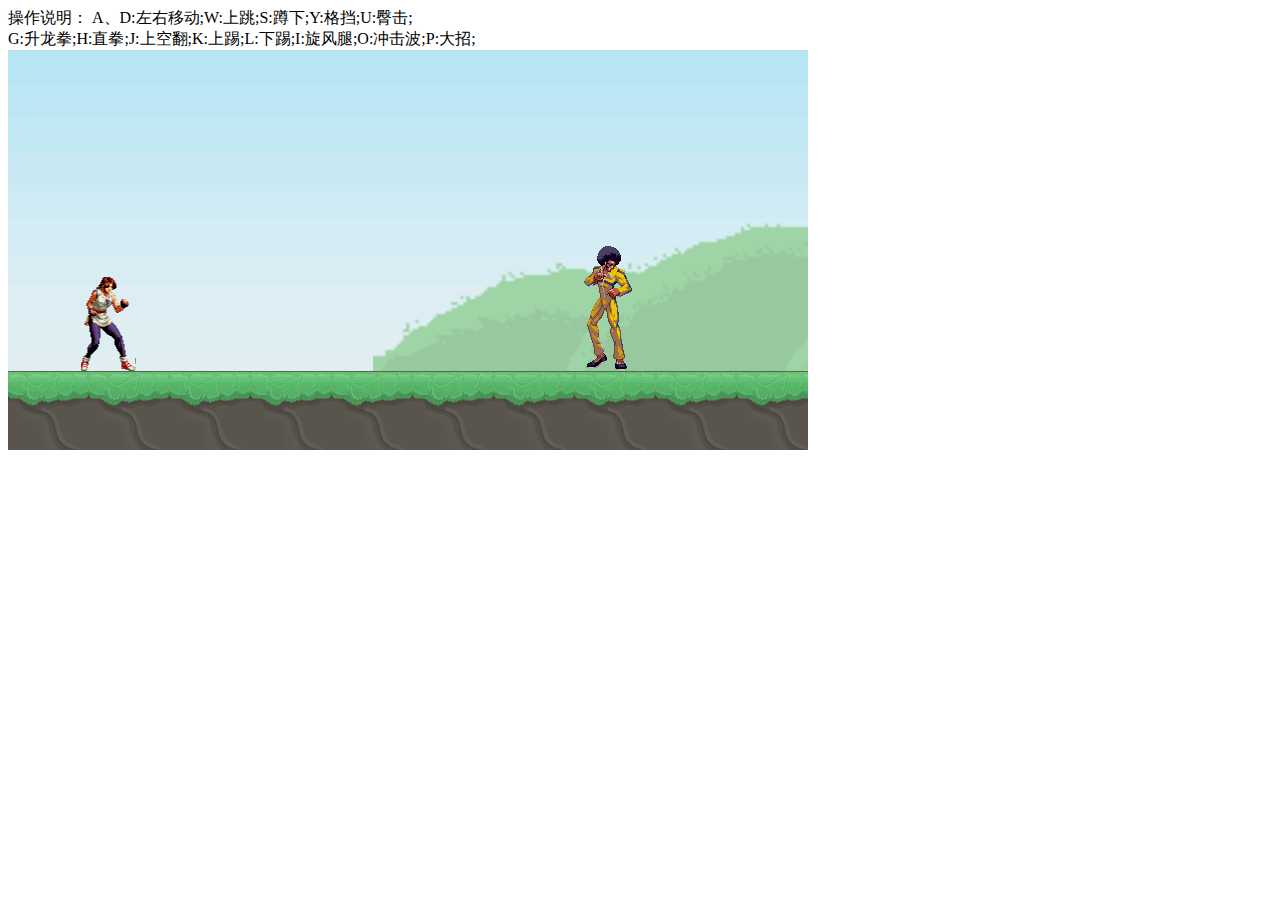
<file: fighter/index.html>
<!DOCTYPE html>
<html>
<head> 
<meta charset="utf-8">
<title>Fire,Hero!</title>
<script type="text/javascript" src="js/createjs/events/Event.js"></script>
<script type="text/javascript" src="js/createjs/events/EventDispatcher.js"></script>
<script type="text/javascript" src="js/createjs/utils/IndexOf.js"></script>
<script type="text/javascript" src="js/createjs/utils/Proxy.js"></script>
<script type="text/javascript" src="js/createjs/easeljs/utils/UID.js"></script>
<script type="text/javascript" src="js/createjs/easeljs/utils/Ticker.js"></script>
<script type="text/javascript" src="js/createjs/easeljs/geom/Matrix2D.js"></script>
<script type="text/javascript" src="js/createjs/easeljs/geom/Point.js"></script>
<script type="text/javascript" src="js/createjs/easeljs/geom/Rectangle.js"></script>
<script type="text/javascript" src="js/createjs/easeljs/display/Shadow.js"></script>
<script type="text/javascript" src="js/createjs/easeljs/display/SpriteSheet.js"></script>
<script type="text/javascript" src="js/createjs/easeljs/display/Graphics.js"></script>
<script type="text/javascript" src="js/createjs/easeljs/display/DisplayObject.js"></script>
<script type="text/javascript" src="js/createjs/easeljs/display/Container.js"></script>
<script type="text/javascript" src="js/createjs/easeljs/display/Stage.js"></script>
<script type="text/javascript" src="js/createjs/easeljs/display/Bitmap.js"></script>
<script type="text/javascript" src="js/createjs/easeljs/display/Sprite.js"></script>
<script type="text/javascript" src="js/createjs/easeljs/display/BitmapAnimation.js"></script>
<script type="text/javascript" src="js/createjs/easeljs/display/BitmapText.js"></script>
<script type="text/javascript" src="js/createjs/easeljs/display/Shape.js"></script>
<script type="text/javascript" src="js/createjs/easeljs/display/Text.js"></script>
<script type="text/javascript" src="js/createjs/easeljs/display/DOMElement.js"></script>
<script type="text/javascript" src="js/createjs/easeljs/events/MouseEvent.js"></script>
<script type="text/javascript" src="js/createjs/easeljs/filters/Filter.js"></script>
<script type="text/javascript" src="js/createjs/easeljs/ui/ButtonHelper.js"></script>
<script type="text/javascript" src="js/createjs/easeljs/ui/Touch.js"></script>
<script type="text/javascript" src="js/createjs/easeljs/utils/SpriteSheetUtils.js"></script>
<script type="text/javascript" src="js/createjs/easeljs/utils/SpriteSheetBuilder.js"></script>
<script type="text/javascript" src="js/createjs/preloadjs/AbstractLoader.js"></script>
<script type="text/javascript" src="js/createjs/preloadjs/LoadQueue.js"></script>
<script type="text/javascript" src="js/createjs/preloadjs/TagLoader.js"></script>
<script type="text/javascript" src="js/createjs/preloadjs/XHRLoader.js"></script>

<script src="js/seajs/sea-debug.js"></script>
</head>
<body>
<div>
    操作说明：
    A、D:左右移动;W:上跳;S:蹲下;Y:格挡;U:臀击;<br>
    G:升龙拳;H:直拳;J:上空翻;K:上踢;L:下踢;I:旋风腿;O:冲击波;P:大招;
</div>
 <script type="text/javascript">
    var timestamp = 0 || new Date().getTime();
    seajs.config({
        debug:true,
        alias: {
          '$': 'jquery/jquery'
        },
        map: [
            function(url) {
                url += '?t=';
                url += timestamp;
                return url;
            }
        ]
    });
    seajs.on('error',function(data){
        console.log(data);
    });
    seajs.use('./js/game.js', function(Game) {});
    </script>
</body>
</html>
</file>
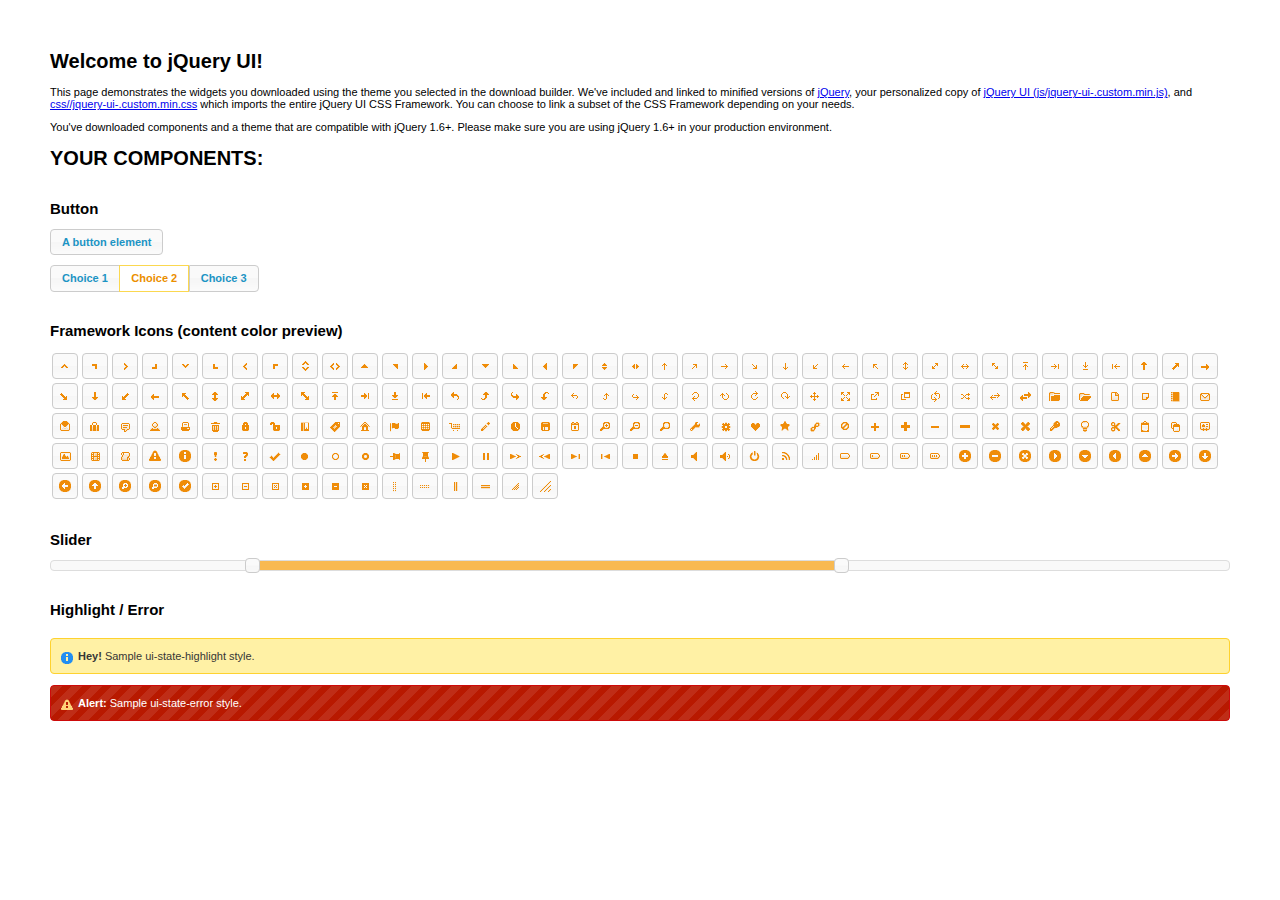
<file: fighter/jquery-ui/index.html>
<!doctype html>
<html lang="us">
<head>
	<meta charset="utf-8">
	<title>jQuery UI Example Page</title>
	<link href="css/ui-lightness/jquery-ui-1.9.2.custom.css" rel="stylesheet">
	<script src="js/jquery-1.8.3.js"></script>
	<script src="js/jquery-ui-1.9.2.custom.js"></script>
	<script>
	$(function() {
		

		

		
		$( "#button" ).button();
		$( "#radioset" ).buttonset();
		

		

		

		

		
		$( "#slider" ).slider({
			range: true,
			values: [ 17, 67 ]
		});
		

		

		// Hover states on the static widgets
		$( "#dialog-link, #icons li" ).hover(
			function() {
				$( this ).addClass( "ui-state-hover" );
			},
			function() {
				$( this ).removeClass( "ui-state-hover" );
			}
		);
	});
	</script>
	<style>
	body{
		font: 62.5% "Trebuchet MS", sans-serif;
		margin: 50px;
	}
	.demoHeaders {
		margin-top: 2em;
	}
	#dialog-link {
		padding: .4em 1em .4em 20px;
		text-decoration: none;
		position: relative;
	}
	#dialog-link span.ui-icon {
		margin: 0 5px 0 0;
		position: absolute;
		left: .2em;
		top: 50%;
		margin-top: -8px;
	}
	#icons {
		margin: 0;
		padding: 0;
	}
	#icons li {
		margin: 2px;
		position: relative;
		padding: 4px 0;
		cursor: pointer;
		float: left;
		list-style: none;
	}
	#icons span.ui-icon {
		float: left;
		margin: 0 4px;
	}
	.fakewindowcontain .ui-widget-overlay {
		position: absolute;
	}
	</style>
</head>
<body>

<h1>Welcome to jQuery UI!</h1>

<div class="ui-widget">
	<p>This page demonstrates the widgets you downloaded using the theme you selected in the download builder. We've included and linked to minified versions of <a href="js/jquery-1.8.3.js">jQuery</a>, your personalized copy of <a href="js/jquery-ui-.custom.min.js">jQuery UI (js/jquery-ui-.custom.min.js)</a>, and <a href="css//jquery-ui-.custom.min.css">css//jquery-ui-.custom.min.css</a> which imports the entire jQuery UI CSS Framework. You can choose to link a subset of the CSS Framework depending on your needs. </p>
	<p>You've downloaded components and a theme that are compatible with jQuery 1.6+. Please make sure you are using jQuery 1.6+ in your production environment.</p>
</div>

<h1>YOUR COMPONENTS:</h1>






<!-- Button -->
<h2 class="demoHeaders">Button</h2>
<button id="button">A button element</button>
<form style="margin-top: 1em;">
	<div id="radioset">
		<input type="radio" id="radio1" name="radio"><label for="radio1">Choice 1</label>
		<input type="radio" id="radio2" name="radio" checked="checked"><label for="radio2">Choice 2</label>
		<input type="radio" id="radio3" name="radio"><label for="radio3">Choice 3</label>
	</div>
</form>







<h2 class="demoHeaders">Framework Icons (content color preview)</h2>
<ul id="icons" class="ui-widget ui-helper-clearfix">
	<li class="ui-state-default ui-corner-all" title=".ui-icon-carat-1-n"><span class="ui-icon ui-icon-carat-1-n"></span></li>
	<li class="ui-state-default ui-corner-all" title=".ui-icon-carat-1-ne"><span class="ui-icon ui-icon-carat-1-ne"></span></li>
	<li class="ui-state-default ui-corner-all" title=".ui-icon-carat-1-e"><span class="ui-icon ui-icon-carat-1-e"></span></li>
	<li class="ui-state-default ui-corner-all" title=".ui-icon-carat-1-se"><span class="ui-icon ui-icon-carat-1-se"></span></li>
	<li class="ui-state-default ui-corner-all" title=".ui-icon-carat-1-s"><span class="ui-icon ui-icon-carat-1-s"></span></li>
	<li class="ui-state-default ui-corner-all" title=".ui-icon-carat-1-sw"><span class="ui-icon ui-icon-carat-1-sw"></span></li>
	<li class="ui-state-default ui-corner-all" title=".ui-icon-carat-1-w"><span class="ui-icon ui-icon-carat-1-w"></span></li>
	<li class="ui-state-default ui-corner-all" title=".ui-icon-carat-1-nw"><span class="ui-icon ui-icon-carat-1-nw"></span></li>
	<li class="ui-state-default ui-corner-all" title=".ui-icon-carat-2-n-s"><span class="ui-icon ui-icon-carat-2-n-s"></span></li>
	<li class="ui-state-default ui-corner-all" title=".ui-icon-carat-2-e-w"><span class="ui-icon ui-icon-carat-2-e-w"></span></li>
	<li class="ui-state-default ui-corner-all" title=".ui-icon-triangle-1-n"><span class="ui-icon ui-icon-triangle-1-n"></span></li>
	<li class="ui-state-default ui-corner-all" title=".ui-icon-triangle-1-ne"><span class="ui-icon ui-icon-triangle-1-ne"></span></li>
	<li class="ui-state-default ui-corner-all" title=".ui-icon-triangle-1-e"><span class="ui-icon ui-icon-triangle-1-e"></span></li>
	<li class="ui-state-default ui-corner-all" title=".ui-icon-triangle-1-se"><span class="ui-icon ui-icon-triangle-1-se"></span></li>
	<li class="ui-state-default ui-corner-all" title=".ui-icon-triangle-1-s"><span class="ui-icon ui-icon-triangle-1-s"></span></li>
	<li class="ui-state-default ui-corner-all" title=".ui-icon-triangle-1-sw"><span class="ui-icon ui-icon-triangle-1-sw"></span></li>
	<li class="ui-state-default ui-corner-all" title=".ui-icon-triangle-1-w"><span class="ui-icon ui-icon-triangle-1-w"></span></li>
	<li class="ui-state-default ui-corner-all" title=".ui-icon-triangle-1-nw"><span class="ui-icon ui-icon-triangle-1-nw"></span></li>
	<li class="ui-state-default ui-corner-all" title=".ui-icon-triangle-2-n-s"><span class="ui-icon ui-icon-triangle-2-n-s"></span></li>
	<li class="ui-state-default ui-corner-all" title=".ui-icon-triangle-2-e-w"><span class="ui-icon ui-icon-triangle-2-e-w"></span></li>
	<li class="ui-state-default ui-corner-all" title=".ui-icon-arrow-1-n"><span class="ui-icon ui-icon-arrow-1-n"></span></li>
	<li class="ui-state-default ui-corner-all" title=".ui-icon-arrow-1-ne"><span class="ui-icon ui-icon-arrow-1-ne"></span></li>
	<li class="ui-state-default ui-corner-all" title=".ui-icon-arrow-1-e"><span class="ui-icon ui-icon-arrow-1-e"></span></li>
	<li class="ui-state-default ui-corner-all" title=".ui-icon-arrow-1-se"><span class="ui-icon ui-icon-arrow-1-se"></span></li>
	<li class="ui-state-default ui-corner-all" title=".ui-icon-arrow-1-s"><span class="ui-icon ui-icon-arrow-1-s"></span></li>
	<li class="ui-state-default ui-corner-all" title=".ui-icon-arrow-1-sw"><span class="ui-icon ui-icon-arrow-1-sw"></span></li>
	<li class="ui-state-default ui-corner-all" title=".ui-icon-arrow-1-w"><span class="ui-icon ui-icon-arrow-1-w"></span></li>
	<li class="ui-state-default ui-corner-all" title=".ui-icon-arrow-1-nw"><span class="ui-icon ui-icon-arrow-1-nw"></span></li>
	<li class="ui-state-default ui-corner-all" title=".ui-icon-arrow-2-n-s"><span class="ui-icon ui-icon-arrow-2-n-s"></span></li>
	<li class="ui-state-default ui-corner-all" title=".ui-icon-arrow-2-ne-sw"><span class="ui-icon ui-icon-arrow-2-ne-sw"></span></li>
	<li class="ui-state-default ui-corner-all" title=".ui-icon-arrow-2-e-w"><span class="ui-icon ui-icon-arrow-2-e-w"></span></li>
	<li class="ui-state-default ui-corner-all" title=".ui-icon-arrow-2-se-nw"><span class="ui-icon ui-icon-arrow-2-se-nw"></span></li>
	<li class="ui-state-default ui-corner-all" title=".ui-icon-arrowstop-1-n"><span class="ui-icon ui-icon-arrowstop-1-n"></span></li>
	<li class="ui-state-default ui-corner-all" title=".ui-icon-arrowstop-1-e"><span class="ui-icon ui-icon-arrowstop-1-e"></span></li>
	<li class="ui-state-default ui-corner-all" title=".ui-icon-arrowstop-1-s"><span class="ui-icon ui-icon-arrowstop-1-s"></span></li>
	<li class="ui-state-default ui-corner-all" title=".ui-icon-arrowstop-1-w"><span class="ui-icon ui-icon-arrowstop-1-w"></span></li>
	<li class="ui-state-default ui-corner-all" title=".ui-icon-arrowthick-1-n"><span class="ui-icon ui-icon-arrowthick-1-n"></span></li>
	<li class="ui-state-default ui-corner-all" title=".ui-icon-arrowthick-1-ne"><span class="ui-icon ui-icon-arrowthick-1-ne"></span></li>
	<li class="ui-state-default ui-corner-all" title=".ui-icon-arrowthick-1-e"><span class="ui-icon ui-icon-arrowthick-1-e"></span></li>
	<li class="ui-state-default ui-corner-all" title=".ui-icon-arrowthick-1-se"><span class="ui-icon ui-icon-arrowthick-1-se"></span></li>
	<li class="ui-state-default ui-corner-all" title=".ui-icon-arrowthick-1-s"><span class="ui-icon ui-icon-arrowthick-1-s"></span></li>
	<li class="ui-state-default ui-corner-all" title=".ui-icon-arrowthick-1-sw"><span class="ui-icon ui-icon-arrowthick-1-sw"></span></li>
	<li class="ui-state-default ui-corner-all" title=".ui-icon-arrowthick-1-w"><span class="ui-icon ui-icon-arrowthick-1-w"></span></li>
	<li class="ui-state-default ui-corner-all" title=".ui-icon-arrowthick-1-nw"><span class="ui-icon ui-icon-arrowthick-1-nw"></span></li>
	<li class="ui-state-default ui-corner-all" title=".ui-icon-arrowthick-2-n-s"><span class="ui-icon ui-icon-arrowthick-2-n-s"></span></li>
	<li class="ui-state-default ui-corner-all" title=".ui-icon-arrowthick-2-ne-sw"><span class="ui-icon ui-icon-arrowthick-2-ne-sw"></span></li>
	<li class="ui-state-default ui-corner-all" title=".ui-icon-arrowthick-2-e-w"><span class="ui-icon ui-icon-arrowthick-2-e-w"></span></li>
	<li class="ui-state-default ui-corner-all" title=".ui-icon-arrowthick-2-se-nw"><span class="ui-icon ui-icon-arrowthick-2-se-nw"></span></li>
	<li class="ui-state-default ui-corner-all" title=".ui-icon-arrowthickstop-1-n"><span class="ui-icon ui-icon-arrowthickstop-1-n"></span></li>
	<li class="ui-state-default ui-corner-all" title=".ui-icon-arrowthickstop-1-e"><span class="ui-icon ui-icon-arrowthickstop-1-e"></span></li>
	<li class="ui-state-default ui-corner-all" title=".ui-icon-arrowthickstop-1-s"><span class="ui-icon ui-icon-arrowthickstop-1-s"></span></li>
	<li class="ui-state-default ui-corner-all" title=".ui-icon-arrowthickstop-1-w"><span class="ui-icon ui-icon-arrowthickstop-1-w"></span></li>
	<li class="ui-state-default ui-corner-all" title=".ui-icon-arrowreturnthick-1-w"><span class="ui-icon ui-icon-arrowreturnthick-1-w"></span></li>
	<li class="ui-state-default ui-corner-all" title=".ui-icon-arrowreturnthick-1-n"><span class="ui-icon ui-icon-arrowreturnthick-1-n"></span></li>
	<li class="ui-state-default ui-corner-all" title=".ui-icon-arrowreturnthick-1-e"><span class="ui-icon ui-icon-arrowreturnthick-1-e"></span></li>
	<li class="ui-state-default ui-corner-all" title=".ui-icon-arrowreturnthick-1-s"><span class="ui-icon ui-icon-arrowreturnthick-1-s"></span></li>
	<li class="ui-state-default ui-corner-all" title=".ui-icon-arrowreturn-1-w"><span class="ui-icon ui-icon-arrowreturn-1-w"></span></li>
	<li class="ui-state-default ui-corner-all" title=".ui-icon-arrowreturn-1-n"><span class="ui-icon ui-icon-arrowreturn-1-n"></span></li>
	<li class="ui-state-default ui-corner-all" title=".ui-icon-arrowreturn-1-e"><span class="ui-icon ui-icon-arrowreturn-1-e"></span></li>
	<li class="ui-state-default ui-corner-all" title=".ui-icon-arrowreturn-1-s"><span class="ui-icon ui-icon-arrowreturn-1-s"></span></li>
	<li class="ui-state-default ui-corner-all" title=".ui-icon-arrowrefresh-1-w"><span class="ui-icon ui-icon-arrowrefresh-1-w"></span></li>
	<li class="ui-state-default ui-corner-all" title=".ui-icon-arrowrefresh-1-n"><span class="ui-icon ui-icon-arrowrefresh-1-n"></span></li>
	<li class="ui-state-default ui-corner-all" title=".ui-icon-arrowrefresh-1-e"><span class="ui-icon ui-icon-arrowrefresh-1-e"></span></li>
	<li class="ui-state-default ui-corner-all" title=".ui-icon-arrowrefresh-1-s"><span class="ui-icon ui-icon-arrowrefresh-1-s"></span></li>
	<li class="ui-state-default ui-corner-all" title=".ui-icon-arrow-4"><span class="ui-icon ui-icon-arrow-4"></span></li>
	<li class="ui-state-default ui-corner-all" title=".ui-icon-arrow-4-diag"><span class="ui-icon ui-icon-arrow-4-diag"></span></li>
	<li class="ui-state-default ui-corner-all" title=".ui-icon-extlink"><span class="ui-icon ui-icon-extlink"></span></li>
	<li class="ui-state-default ui-corner-all" title=".ui-icon-newwin"><span class="ui-icon ui-icon-newwin"></span></li>
	<li class="ui-state-default ui-corner-all" title=".ui-icon-refresh"><span class="ui-icon ui-icon-refresh"></span></li>
	<li class="ui-state-default ui-corner-all" title=".ui-icon-shuffle"><span class="ui-icon ui-icon-shuffle"></span></li>
	<li class="ui-state-default ui-corner-all" title=".ui-icon-transfer-e-w"><span class="ui-icon ui-icon-transfer-e-w"></span></li>
	<li class="ui-state-default ui-corner-all" title=".ui-icon-transferthick-e-w"><span class="ui-icon ui-icon-transferthick-e-w"></span></li>
	<li class="ui-state-default ui-corner-all" title=".ui-icon-folder-collapsed"><span class="ui-icon ui-icon-folder-collapsed"></span></li>
	<li class="ui-state-default ui-corner-all" title=".ui-icon-folder-open"><span class="ui-icon ui-icon-folder-open"></span></li>
	<li class="ui-state-default ui-corner-all" title=".ui-icon-document"><span class="ui-icon ui-icon-document"></span></li>
	<li class="ui-state-default ui-corner-all" title=".ui-icon-document-b"><span class="ui-icon ui-icon-document-b"></span></li>
	<li class="ui-state-default ui-corner-all" title=".ui-icon-note"><span class="ui-icon ui-icon-note"></span></li>
	<li class="ui-state-default ui-corner-all" title=".ui-icon-mail-closed"><span class="ui-icon ui-icon-mail-closed"></span></li>
	<li class="ui-state-default ui-corner-all" title=".ui-icon-mail-open"><span class="ui-icon ui-icon-mail-open"></span></li>
	<li class="ui-state-default ui-corner-all" title=".ui-icon-suitcase"><span class="ui-icon ui-icon-suitcase"></span></li>
	<li class="ui-state-default ui-corner-all" title=".ui-icon-comment"><span class="ui-icon ui-icon-comment"></span></li>
	<li class="ui-state-default ui-corner-all" title=".ui-icon-person"><span class="ui-icon ui-icon-person"></span></li>
	<li class="ui-state-default ui-corner-all" title=".ui-icon-print"><span class="ui-icon ui-icon-print"></span></li>
	<li class="ui-state-default ui-corner-all" title=".ui-icon-trash"><span class="ui-icon ui-icon-trash"></span></li>
	<li class="ui-state-default ui-corner-all" title=".ui-icon-locked"><span class="ui-icon ui-icon-locked"></span></li>
	<li class="ui-state-default ui-corner-all" title=".ui-icon-unlocked"><span class="ui-icon ui-icon-unlocked"></span></li>
	<li class="ui-state-default ui-corner-all" title=".ui-icon-bookmark"><span class="ui-icon ui-icon-bookmark"></span></li>
	<li class="ui-state-default ui-corner-all" title=".ui-icon-tag"><span class="ui-icon ui-icon-tag"></span></li>
	<li class="ui-state-default ui-corner-all" title=".ui-icon-home"><span class="ui-icon ui-icon-home"></span></li>
	<li class="ui-state-default ui-corner-all" title=".ui-icon-flag"><span class="ui-icon ui-icon-flag"></span></li>
	<li class="ui-state-default ui-corner-all" title=".ui-icon-calculator"><span class="ui-icon ui-icon-calculator"></span></li>
	<li class="ui-state-default ui-corner-all" title=".ui-icon-cart"><span class="ui-icon ui-icon-cart"></span></li>
	<li class="ui-state-default ui-corner-all" title=".ui-icon-pencil"><span class="ui-icon ui-icon-pencil"></span></li>
	<li class="ui-state-default ui-corner-all" title=".ui-icon-clock"><span class="ui-icon ui-icon-clock"></span></li>
	<li class="ui-state-default ui-corner-all" title=".ui-icon-disk"><span class="ui-icon ui-icon-disk"></span></li>
	<li class="ui-state-default ui-corner-all" title=".ui-icon-calendar"><span class="ui-icon ui-icon-calendar"></span></li>
	<li class="ui-state-default ui-corner-all" title=".ui-icon-zoomin"><span class="ui-icon ui-icon-zoomin"></span></li>
	<li class="ui-state-default ui-corner-all" title=".ui-icon-zoomout"><span class="ui-icon ui-icon-zoomout"></span></li>
	<li class="ui-state-default ui-corner-all" title=".ui-icon-search"><span class="ui-icon ui-icon-search"></span></li>
	<li class="ui-state-default ui-corner-all" title=".ui-icon-wrench"><span class="ui-icon ui-icon-wrench"></span></li>
	<li class="ui-state-default ui-corner-all" title=".ui-icon-gear"><span class="ui-icon ui-icon-gear"></span></li>
	<li class="ui-state-default ui-corner-all" title=".ui-icon-heart"><span class="ui-icon ui-icon-heart"></span></li>
	<li class="ui-state-default ui-corner-all" title=".ui-icon-star"><span class="ui-icon ui-icon-star"></span></li>
	<li class="ui-state-default ui-corner-all" title=".ui-icon-link"><span class="ui-icon ui-icon-link"></span></li>
	<li class="ui-state-default ui-corner-all" title=".ui-icon-cancel"><span class="ui-icon ui-icon-cancel"></span></li>
	<li class="ui-state-default ui-corner-all" title=".ui-icon-plus"><span class="ui-icon ui-icon-plus"></span></li>
	<li class="ui-state-default ui-corner-all" title=".ui-icon-plusthick"><span class="ui-icon ui-icon-plusthick"></span></li>
	<li class="ui-state-default ui-corner-all" title=".ui-icon-minus"><span class="ui-icon ui-icon-minus"></span></li>
	<li class="ui-state-default ui-corner-all" title=".ui-icon-minusthick"><span class="ui-icon ui-icon-minusthick"></span></li>
	<li class="ui-state-default ui-corner-all" title=".ui-icon-close"><span class="ui-icon ui-icon-close"></span></li>
	<li class="ui-state-default ui-corner-all" title=".ui-icon-closethick"><span class="ui-icon ui-icon-closethick"></span></li>
	<li class="ui-state-default ui-corner-all" title=".ui-icon-key"><span class="ui-icon ui-icon-key"></span></li>
	<li class="ui-state-default ui-corner-all" title=".ui-icon-lightbulb"><span class="ui-icon ui-icon-lightbulb"></span></li>
	<li class="ui-state-default ui-corner-all" title=".ui-icon-scissors"><span class="ui-icon ui-icon-scissors"></span></li>
	<li class="ui-state-default ui-corner-all" title=".ui-icon-clipboard"><span class="ui-icon ui-icon-clipboard"></span></li>
	<li class="ui-state-default ui-corner-all" title=".ui-icon-copy"><span class="ui-icon ui-icon-copy"></span></li>
	<li class="ui-state-default ui-corner-all" title=".ui-icon-contact"><span class="ui-icon ui-icon-contact"></span></li>
	<li class="ui-state-default ui-corner-all" title=".ui-icon-image"><span class="ui-icon ui-icon-image"></span></li>
	<li class="ui-state-default ui-corner-all" title=".ui-icon-video"><span class="ui-icon ui-icon-video"></span></li>
	<li class="ui-state-default ui-corner-all" title=".ui-icon-script"><span class="ui-icon ui-icon-script"></span></li>
	<li class="ui-state-default ui-corner-all" title=".ui-icon-alert"><span class="ui-icon ui-icon-alert"></span></li>
	<li class="ui-state-default ui-corner-all" title=".ui-icon-info"><span class="ui-icon ui-icon-info"></span></li>
	<li class="ui-state-default ui-corner-all" title=".ui-icon-notice"><span class="ui-icon ui-icon-notice"></span></li>
	<li class="ui-state-default ui-corner-all" title=".ui-icon-help"><span class="ui-icon ui-icon-help"></span></li>
	<li class="ui-state-default ui-corner-all" title=".ui-icon-check"><span class="ui-icon ui-icon-check"></span></li>
	<li class="ui-state-default ui-corner-all" title=".ui-icon-bullet"><span class="ui-icon ui-icon-bullet"></span></li>
	<li class="ui-state-default ui-corner-all" title=".ui-icon-radio-off"><span class="ui-icon ui-icon-radio-off"></span></li>
	<li class="ui-state-default ui-corner-all" title=".ui-icon-radio-on"><span class="ui-icon ui-icon-radio-on"></span></li>
	<li class="ui-state-default ui-corner-all" title=".ui-icon-pin-w"><span class="ui-icon ui-icon-pin-w"></span></li>
	<li class="ui-state-default ui-corner-all" title=".ui-icon-pin-s"><span class="ui-icon ui-icon-pin-s"></span></li>
	<li class="ui-state-default ui-corner-all" title=".ui-icon-play"><span class="ui-icon ui-icon-play"></span></li>
	<li class="ui-state-default ui-corner-all" title=".ui-icon-pause"><span class="ui-icon ui-icon-pause"></span></li>
	<li class="ui-state-default ui-corner-all" title=".ui-icon-seek-next"><span class="ui-icon ui-icon-seek-next"></span></li>
	<li class="ui-state-default ui-corner-all" title=".ui-icon-seek-prev"><span class="ui-icon ui-icon-seek-prev"></span></li>
	<li class="ui-state-default ui-corner-all" title=".ui-icon-seek-end"><span class="ui-icon ui-icon-seek-end"></span></li>
	<li class="ui-state-default ui-corner-all" title=".ui-icon-seek-first"><span class="ui-icon ui-icon-seek-first"></span></li>
	<li class="ui-state-default ui-corner-all" title=".ui-icon-stop"><span class="ui-icon ui-icon-stop"></span></li>
	<li class="ui-state-default ui-corner-all" title=".ui-icon-eject"><span class="ui-icon ui-icon-eject"></span></li>
	<li class="ui-state-default ui-corner-all" title=".ui-icon-volume-off"><span class="ui-icon ui-icon-volume-off"></span></li>
	<li class="ui-state-default ui-corner-all" title=".ui-icon-volume-on"><span class="ui-icon ui-icon-volume-on"></span></li>
	<li class="ui-state-default ui-corner-all" title=".ui-icon-power"><span class="ui-icon ui-icon-power"></span></li>
	<li class="ui-state-default ui-corner-all" title=".ui-icon-signal-diag"><span class="ui-icon ui-icon-signal-diag"></span></li>
	<li class="ui-state-default ui-corner-all" title=".ui-icon-signal"><span class="ui-icon ui-icon-signal"></span></li>
	<li class="ui-state-default ui-corner-all" title=".ui-icon-battery-0"><span class="ui-icon ui-icon-battery-0"></span></li>
	<li class="ui-state-default ui-corner-all" title=".ui-icon-battery-1"><span class="ui-icon ui-icon-battery-1"></span></li>
	<li class="ui-state-default ui-corner-all" title=".ui-icon-battery-2"><span class="ui-icon ui-icon-battery-2"></span></li>
	<li class="ui-state-default ui-corner-all" title=".ui-icon-battery-3"><span class="ui-icon ui-icon-battery-3"></span></li>
	<li class="ui-state-default ui-corner-all" title=".ui-icon-circle-plus"><span class="ui-icon ui-icon-circle-plus"></span></li>
	<li class="ui-state-default ui-corner-all" title=".ui-icon-circle-minus"><span class="ui-icon ui-icon-circle-minus"></span></li>
	<li class="ui-state-default ui-corner-all" title=".ui-icon-circle-close"><span class="ui-icon ui-icon-circle-close"></span></li>
	<li class="ui-state-default ui-corner-all" title=".ui-icon-circle-triangle-e"><span class="ui-icon ui-icon-circle-triangle-e"></span></li>
	<li class="ui-state-default ui-corner-all" title=".ui-icon-circle-triangle-s"><span class="ui-icon ui-icon-circle-triangle-s"></span></li>
	<li class="ui-state-default ui-corner-all" title=".ui-icon-circle-triangle-w"><span class="ui-icon ui-icon-circle-triangle-w"></span></li>
	<li class="ui-state-default ui-corner-all" title=".ui-icon-circle-triangle-n"><span class="ui-icon ui-icon-circle-triangle-n"></span></li>
	<li class="ui-state-default ui-corner-all" title=".ui-icon-circle-arrow-e"><span class="ui-icon ui-icon-circle-arrow-e"></span></li>
	<li class="ui-state-default ui-corner-all" title=".ui-icon-circle-arrow-s"><span class="ui-icon ui-icon-circle-arrow-s"></span></li>
	<li class="ui-state-default ui-corner-all" title=".ui-icon-circle-arrow-w"><span class="ui-icon ui-icon-circle-arrow-w"></span></li>
	<li class="ui-state-default ui-corner-all" title=".ui-icon-circle-arrow-n"><span class="ui-icon ui-icon-circle-arrow-n"></span></li>
	<li class="ui-state-default ui-corner-all" title=".ui-icon-circle-zoomin"><span class="ui-icon ui-icon-circle-zoomin"></span></li>
	<li class="ui-state-default ui-corner-all" title=".ui-icon-circle-zoomout"><span class="ui-icon ui-icon-circle-zoomout"></span></li>
	<li class="ui-state-default ui-corner-all" title=".ui-icon-circle-check"><span class="ui-icon ui-icon-circle-check"></span></li>
	<li class="ui-state-default ui-corner-all" title=".ui-icon-circlesmall-plus"><span class="ui-icon ui-icon-circlesmall-plus"></span></li>
	<li class="ui-state-default ui-corner-all" title=".ui-icon-circlesmall-minus"><span class="ui-icon ui-icon-circlesmall-minus"></span></li>
	<li class="ui-state-default ui-corner-all" title=".ui-icon-circlesmall-close"><span class="ui-icon ui-icon-circlesmall-close"></span></li>
	<li class="ui-state-default ui-corner-all" title=".ui-icon-squaresmall-plus"><span class="ui-icon ui-icon-squaresmall-plus"></span></li>
	<li class="ui-state-default ui-corner-all" title=".ui-icon-squaresmall-minus"><span class="ui-icon ui-icon-squaresmall-minus"></span></li>
	<li class="ui-state-default ui-corner-all" title=".ui-icon-squaresmall-close"><span class="ui-icon ui-icon-squaresmall-close"></span></li>
	<li class="ui-state-default ui-corner-all" title=".ui-icon-grip-dotted-vertical"><span class="ui-icon ui-icon-grip-dotted-vertical"></span></li>
	<li class="ui-state-default ui-corner-all" title=".ui-icon-grip-dotted-horizontal"><span class="ui-icon ui-icon-grip-dotted-horizontal"></span></li>
	<li class="ui-state-default ui-corner-all" title=".ui-icon-grip-solid-vertical"><span class="ui-icon ui-icon-grip-solid-vertical"></span></li>
	<li class="ui-state-default ui-corner-all" title=".ui-icon-grip-solid-horizontal"><span class="ui-icon ui-icon-grip-solid-horizontal"></span></li>
	<li class="ui-state-default ui-corner-all" title=".ui-icon-gripsmall-diagonal-se"><span class="ui-icon ui-icon-gripsmall-diagonal-se"></span></li>
	<li class="ui-state-default ui-corner-all" title=".ui-icon-grip-diagonal-se"><span class="ui-icon ui-icon-grip-diagonal-se"></span></li>
</ul>


<!-- Slider -->
<h2 class="demoHeaders">Slider</h2>
<div id="slider"></div>






<!-- Highlight / Error -->
<h2 class="demoHeaders">Highlight / Error</h2>
<div class="ui-widget">
	<div class="ui-state-highlight ui-corner-all" style="margin-top: 20px; padding: 0 .7em;">
		<p><span class="ui-icon ui-icon-info" style="float: left; margin-right: .3em;"></span>
		<strong>Hey!</strong> Sample ui-state-highlight style.</p>
	</div>
</div>
<br>
<div class="ui-widget">
	<div class="ui-state-error ui-corner-all" style="padding: 0 .7em;">
		<p><span class="ui-icon ui-icon-alert" style="float: left; margin-right: .3em;"></span>
		<strong>Alert:</strong> Sample ui-state-error style.</p>
	</div>
</div>

</body>
</html>
</file>
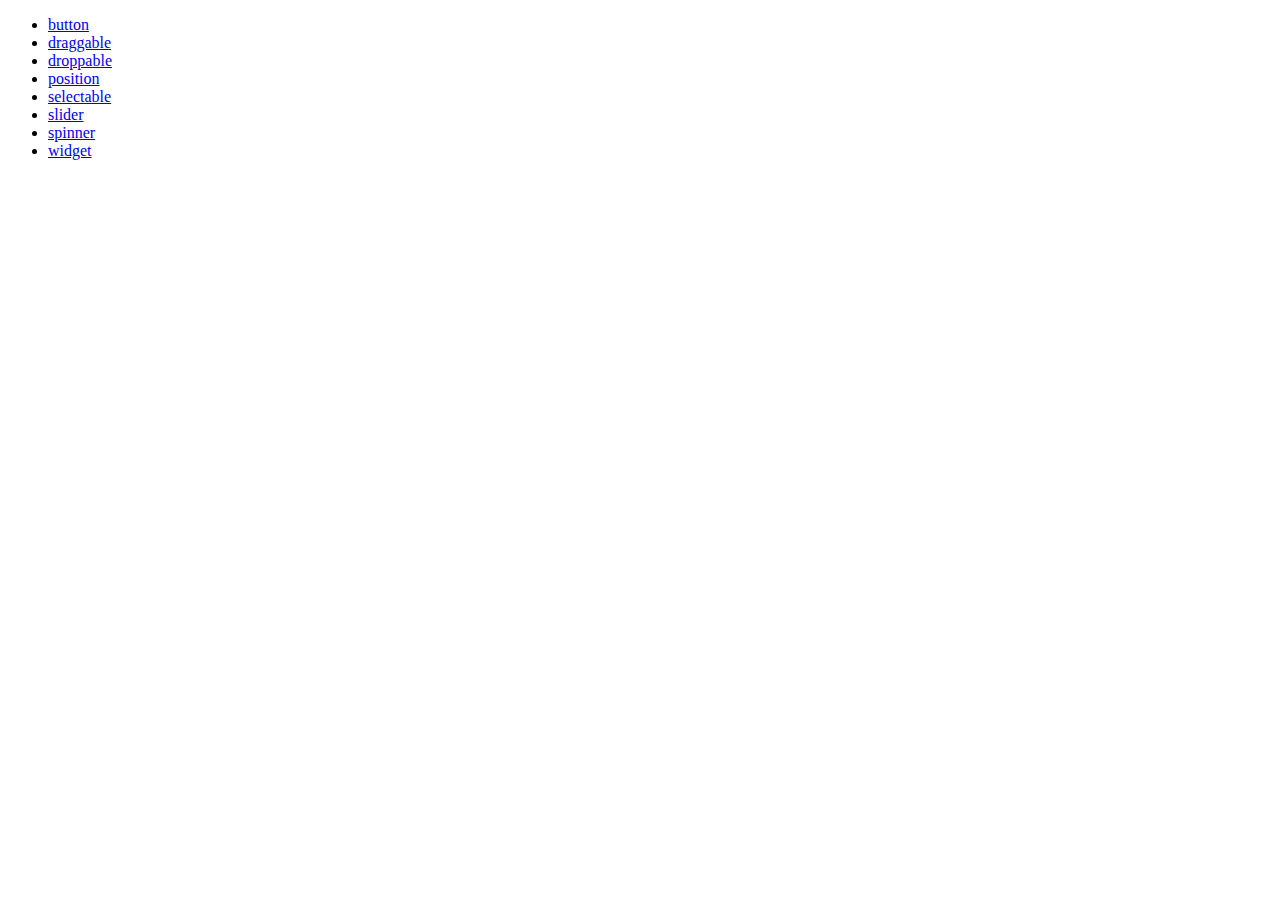
<file: fighter/jquery-ui/development-bundle/demos/index.html>
<!doctype html>
<html lang="en">
<head>
	<meta charset="utf-8">
	<title>jQuery UI Demos</title>
</head>
<body>

<ul>
	<li><a href="button/">button</a></li>
	<li><a href="draggable/">draggable</a></li>
	<li><a href="droppable/">droppable</a></li>
	<li><a href="position/">position</a></li>
	<li><a href="selectable/">selectable</a></li>
	<li><a href="slider/">slider</a></li>
	<li><a href="spinner/">spinner</a></li>
	<li><a href="widget/">widget</a></li>
</ul>

</body>
</html>
</file>
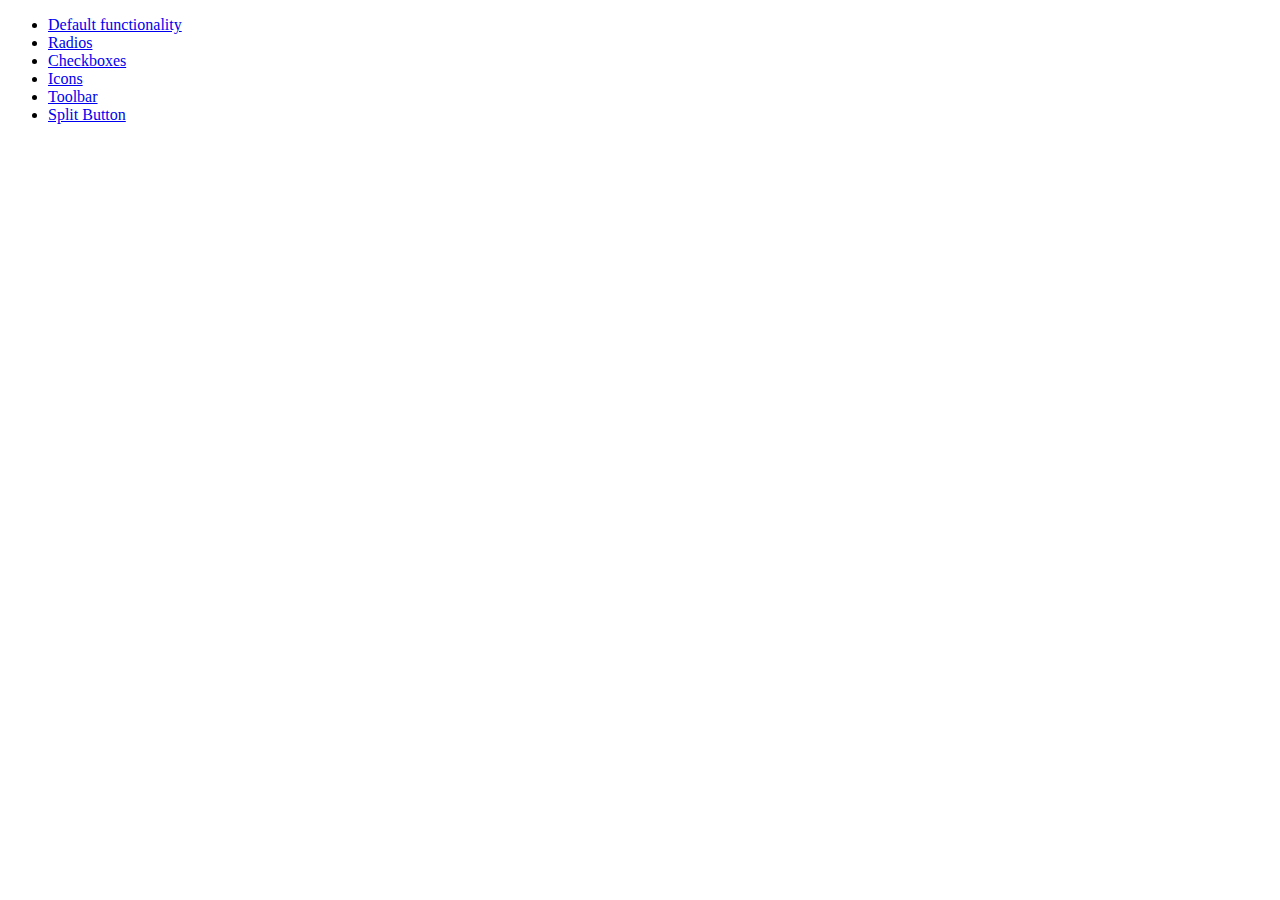
<file: fighter/jquery-ui/development-bundle/demos/button/index.html>
<!doctype html>
<html lang="en">
<head>
	<meta charset="utf-8">
	<title>jQuery UI Button Demos</title>
</head>
<body>

<ul>
	<li><a href="default.html">Default functionality</a></li>
	<li><a href="radio.html">Radios</a></li>
	<li><a href="checkbox.html">Checkboxes</a></li>
	<li><a href="icons.html">Icons</a></li>
	<li><a href="toolbar.html">Toolbar</a></li>
	<li><a href="splitbutton.html">Split Button</a></li>
</ul>

</body>
</html>
</file>
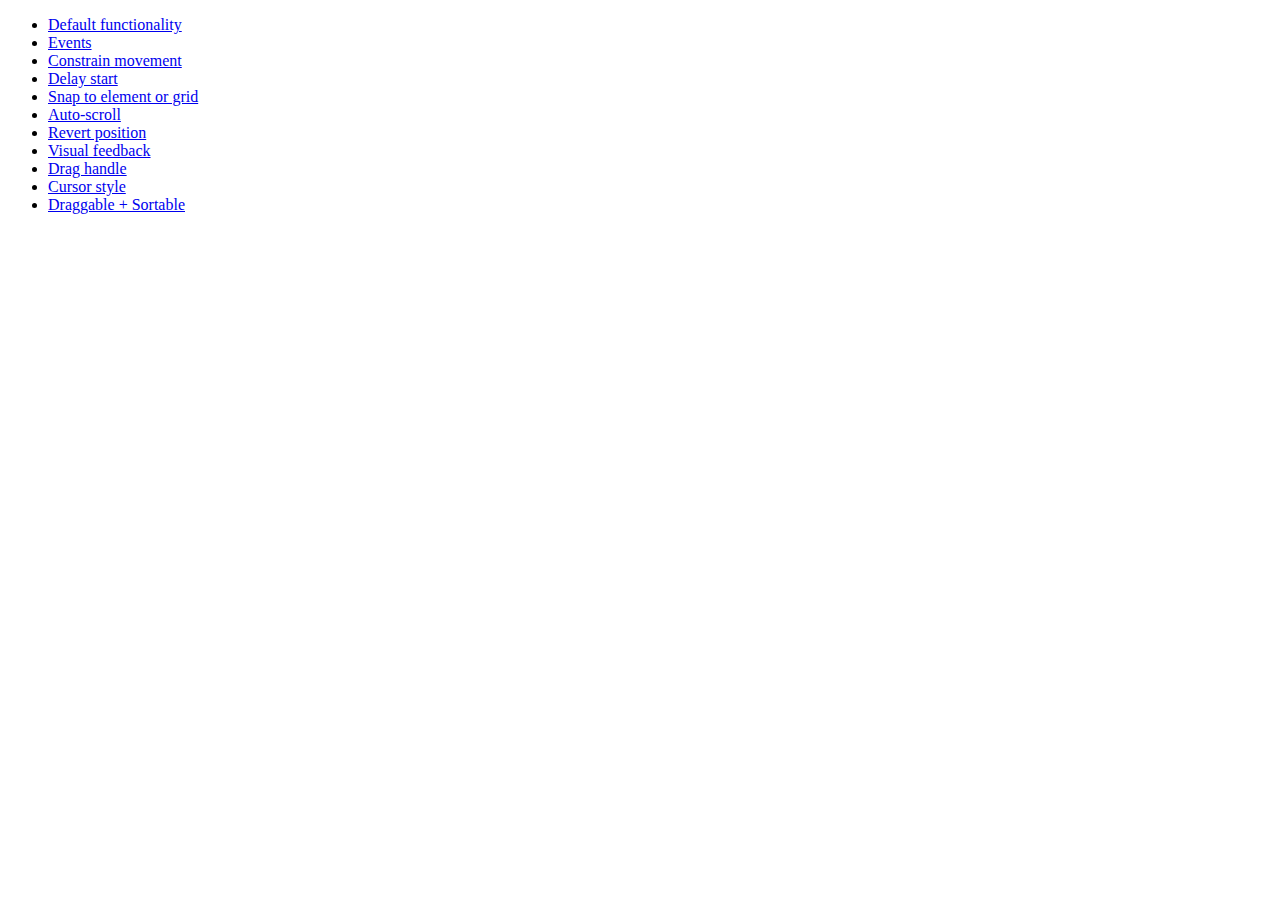
<file: fighter/jquery-ui/development-bundle/demos/draggable/index.html>
<!doctype html>
<html lang="en">
<head>
	<meta charset="utf-8">
	<title>jQuery UI Draggable Demos</title>
</head>
<body>

<ul>
	<li><a href="default.html">Default functionality</a></li>
	<li><a href="events.html">Events</a></li>
	<li><a href="constrain-movement.html">Constrain movement</a></li>
	<li><a href="delay-start.html">Delay start</a></li>
	<li><a href="snap-to.html">Snap to element or grid</a></li>
	<li><a href="scroll.html">Auto-scroll</a></li>
	<li><a href="revert.html">Revert position</a></li>
	<li><a href="visual-feedback.html">Visual feedback</a></li>
	<li><a href="handle.html">Drag handle</a></li>
	<li><a href="cursor-style.html">Cursor style</a></li>
	<li><a href="sortable.html">Draggable + Sortable</a></li>
</ul>

</body>
</html>
</file>
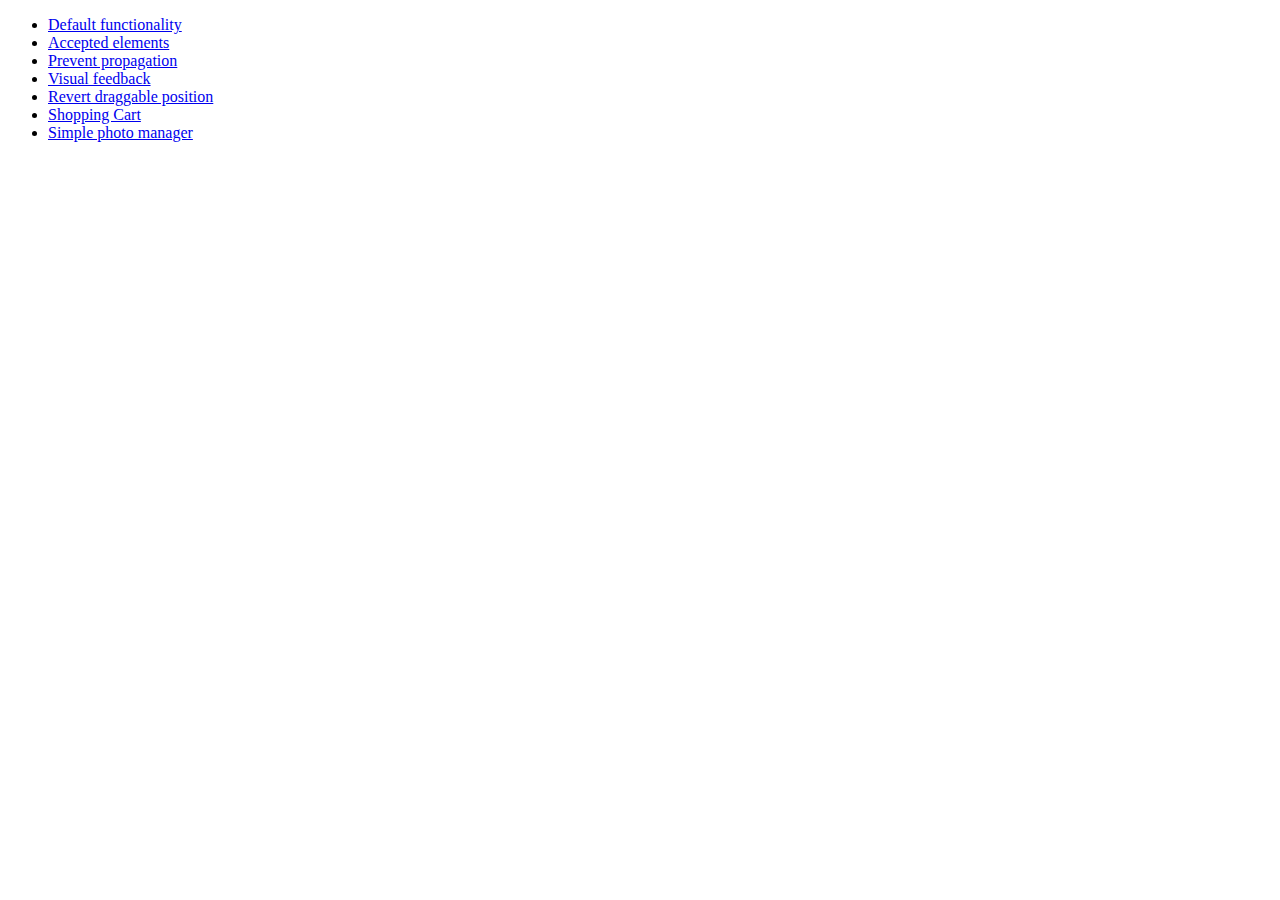
<file: fighter/jquery-ui/development-bundle/demos/droppable/index.html>
<!doctype html>
<html lang="en">
<head>
	<meta charset="utf-8">
	<title>jQuery UI Droppable Demos</title>
</head>
<body>

<ul>
	<li><a href="default.html">Default functionality</a></li>
	<li><a href="accepted-elements.html">Accepted elements</a></li>
	<li><a href="propagation.html">Prevent propagation</a></li>
	<li><a href="visual-feedback.html">Visual feedback</a></li>
	<li><a href="revert.html">Revert draggable position</a></li>
	<li><a href="shopping-cart.html">Shopping Cart</a></li>
	<li><a href="photo-manager.html">Simple photo manager</a></li>
</ul>

</body>
</html>
</file>
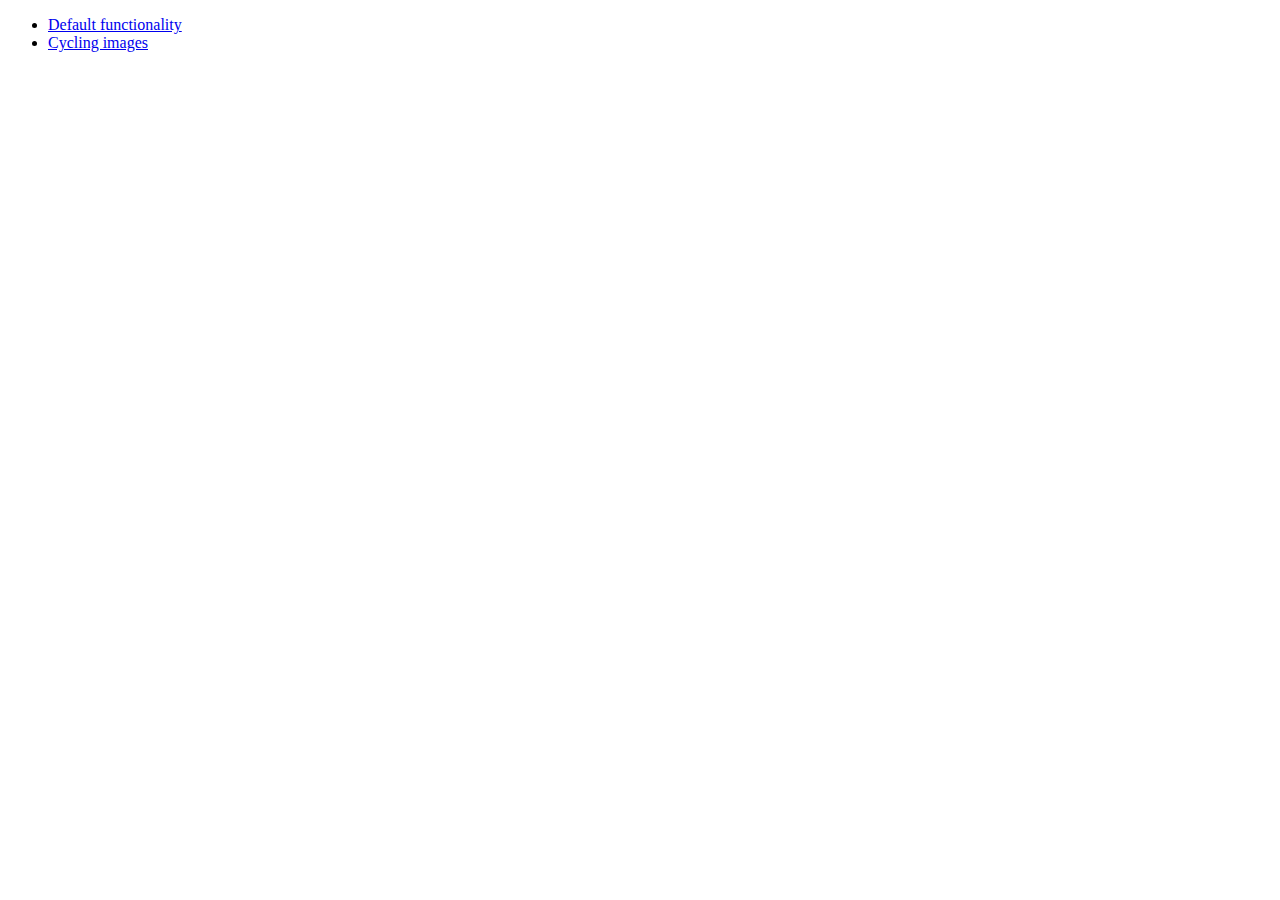
<file: fighter/jquery-ui/development-bundle/demos/position/index.html>
<!doctype html>
<html lang="en">
<head>
	<meta charset="utf-8">
	<title>jQuery UI Position Demo</title>
</head>
<body>

<ul>
	<li><a href="default.html">Default functionality</a></li>
	<li><a href="cycler.html">Cycling images</a></li>
</ul>

</body>
</html>
</file>
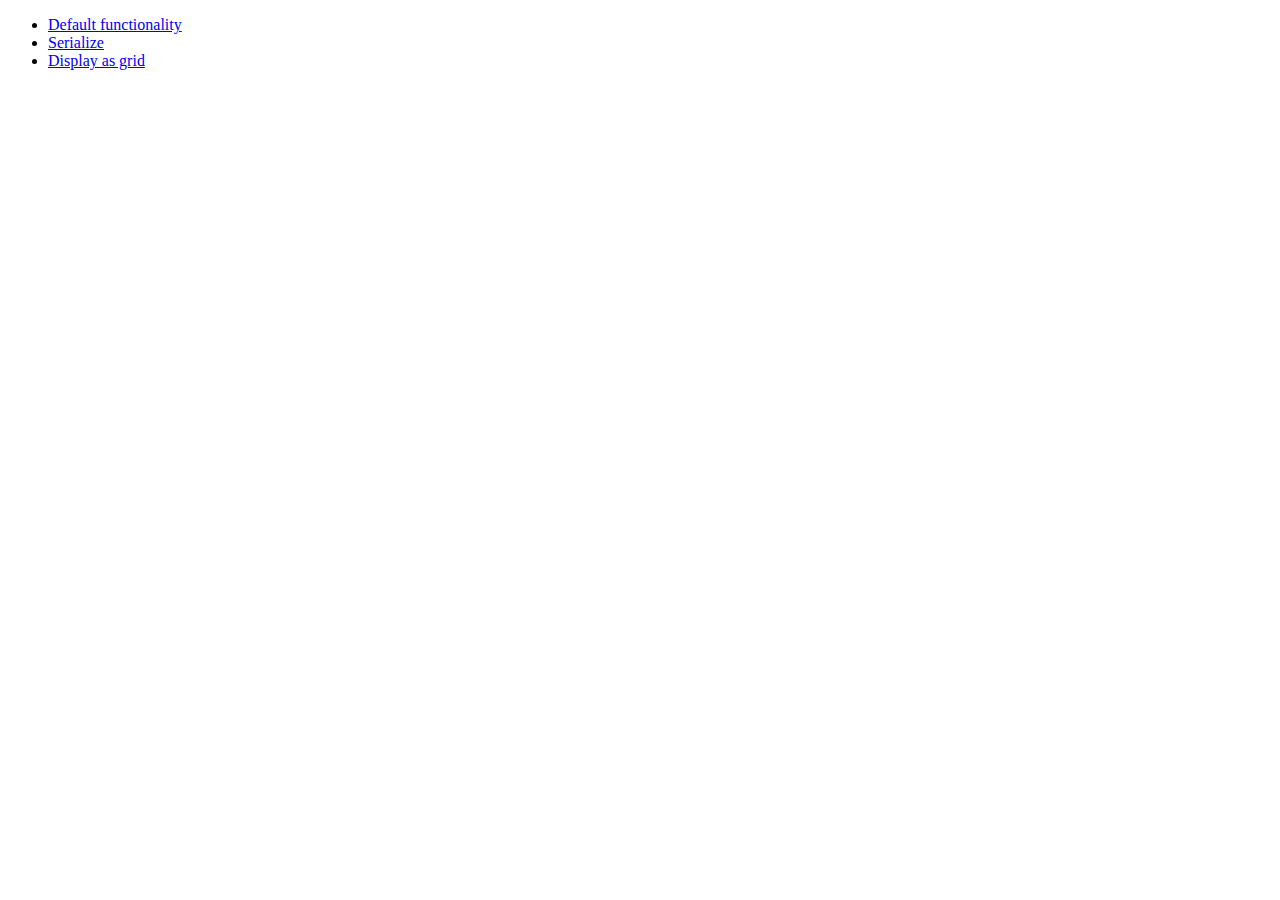
<file: fighter/jquery-ui/development-bundle/demos/selectable/index.html>
<!doctype html>
<html lang="en">
<head>
	<meta charset="utf-8">
	<title>jQuery UI Selectable Demos</title>
</head>
<body>

<ul>
	<li><a href="default.html">Default functionality</a></li>
	<li><a href="serialize.html">Serialize</a></li>
	<li><a href="display-grid.html">Display as grid</a></li>
</ul>

</body>
</html>
</file>
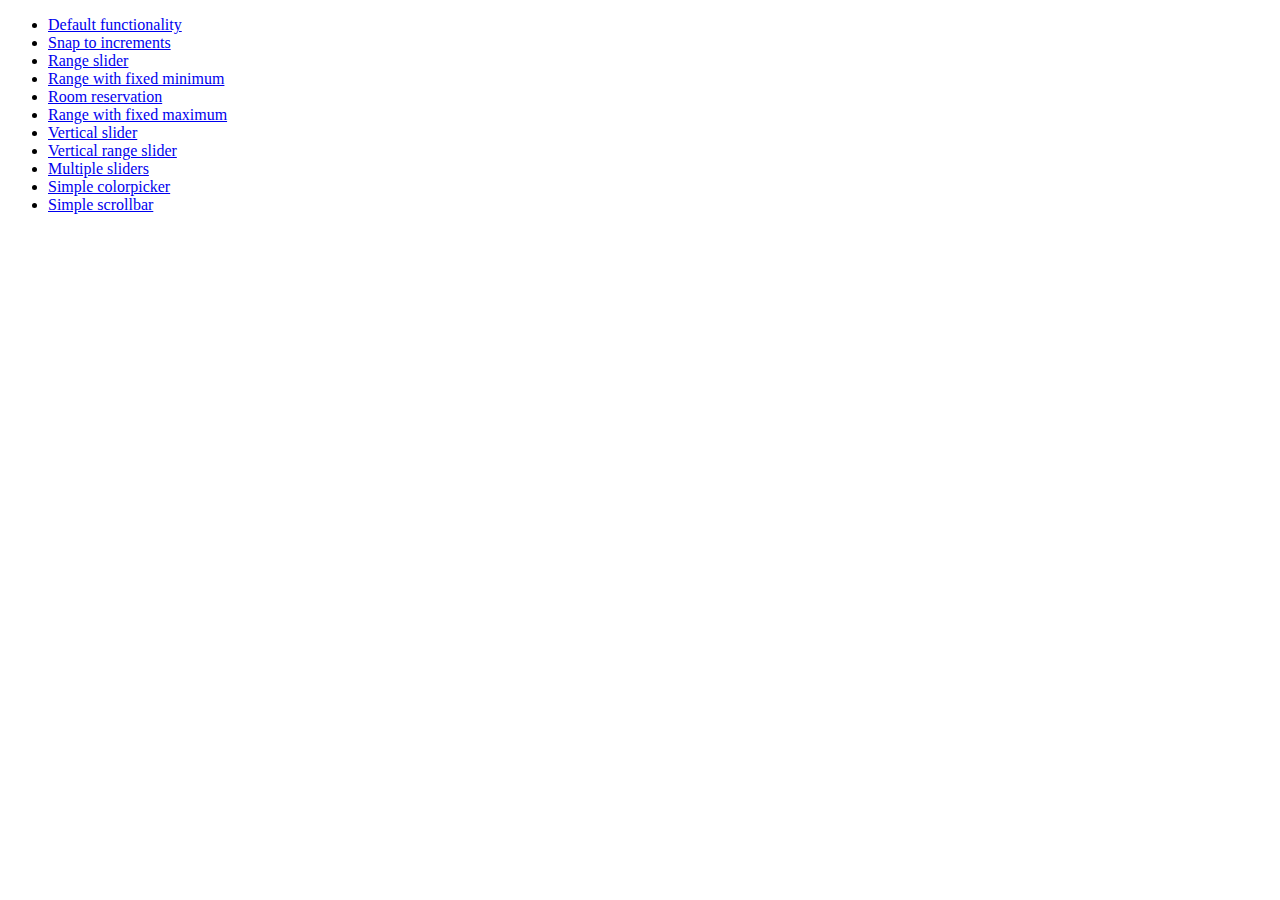
<file: fighter/jquery-ui/development-bundle/demos/slider/index.html>
<!doctype html>
<html lang="en">
<head>
	<meta charset="utf-8">
	<title>jQuery UI Slider Demos</title>
</head>
<body>

<ul>
	<li><a href="default.html">Default functionality</a></li>
	<li><a href="steps.html">Snap to increments</a></li>
	<li><a href="range.html">Range slider</a></li>
	<li><a href="rangemin.html">Range with fixed minimum</a></li>
	<li><a href="hotelrooms.html">Room reservation</a></li>
	<li><a href="rangemax.html">Range with fixed maximum</a></li>
	<li><a href="slider-vertical.html">Vertical slider</a></li>
	<li><a href="range-vertical.html">Vertical range slider</a></li>
	<li><a href="multiple-vertical.html">Multiple sliders</a></li>
	<li><a href="colorpicker.html">Simple colorpicker</a></li>
	<li><a href="side-scroll.html">Simple scrollbar</a></li>
</ul>

</body>
</html>
</file>
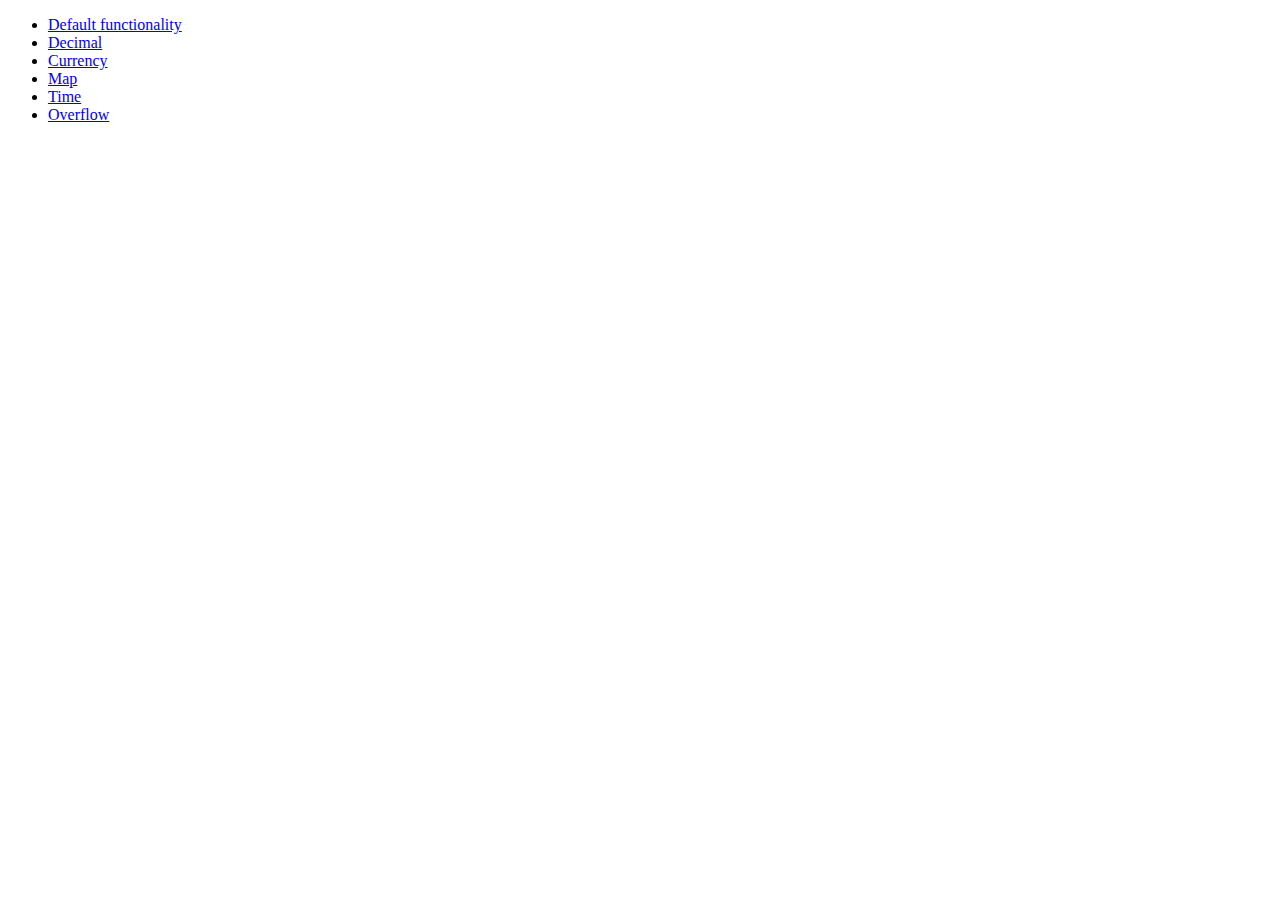
<file: fighter/jquery-ui/development-bundle/demos/spinner/index.html>
<!doctype html>
<html lang="en">
<head>
	<meta charset="utf-8">
	<title>jQuery UI Spinner Demos</title>
</head>
<body>

<ul>
	<li><a href="default.html">Default functionality</a></li>
	<li><a href="decimal.html">Decimal</a></li>
	<li><a href="currency.html">Currency</a></li>
	<li><a href="latlong.html">Map</a></li>
	<li><a href="time.html">Time</a></li>
	<li><a href="overflow.html">Overflow</a></li>
</ul>

</body>
</html>
</file>
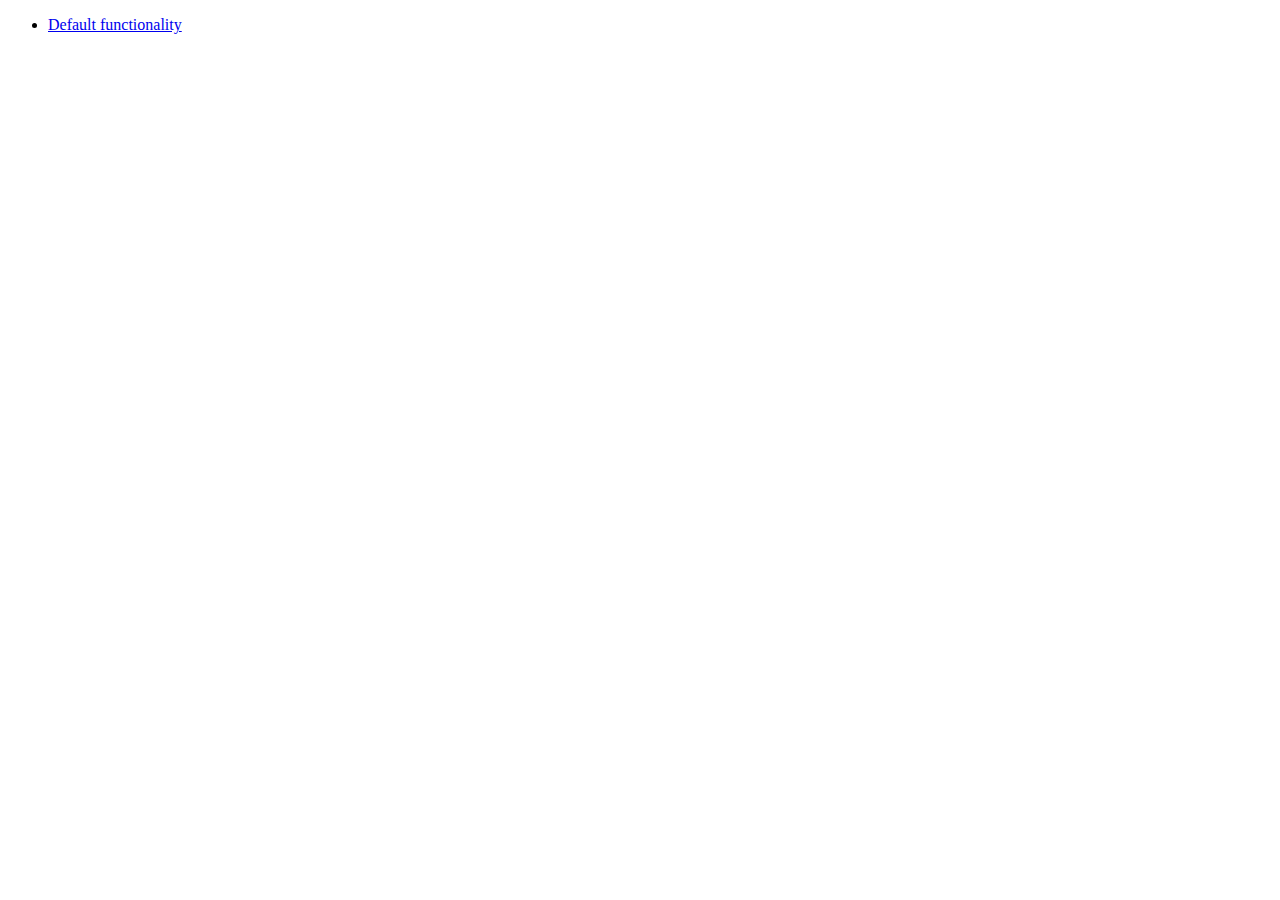
<file: fighter/jquery-ui/development-bundle/demos/widget/index.html>
<!doctype html>
<html lang="en">
<head>
	<meta charset="utf-8">
	<title>jQuery UI Widget Demo</title>
</head>
<body>

<ul>
	<li><a href="default.html">Default functionality</a></li>
</ul>

</body>
</html>
</file>
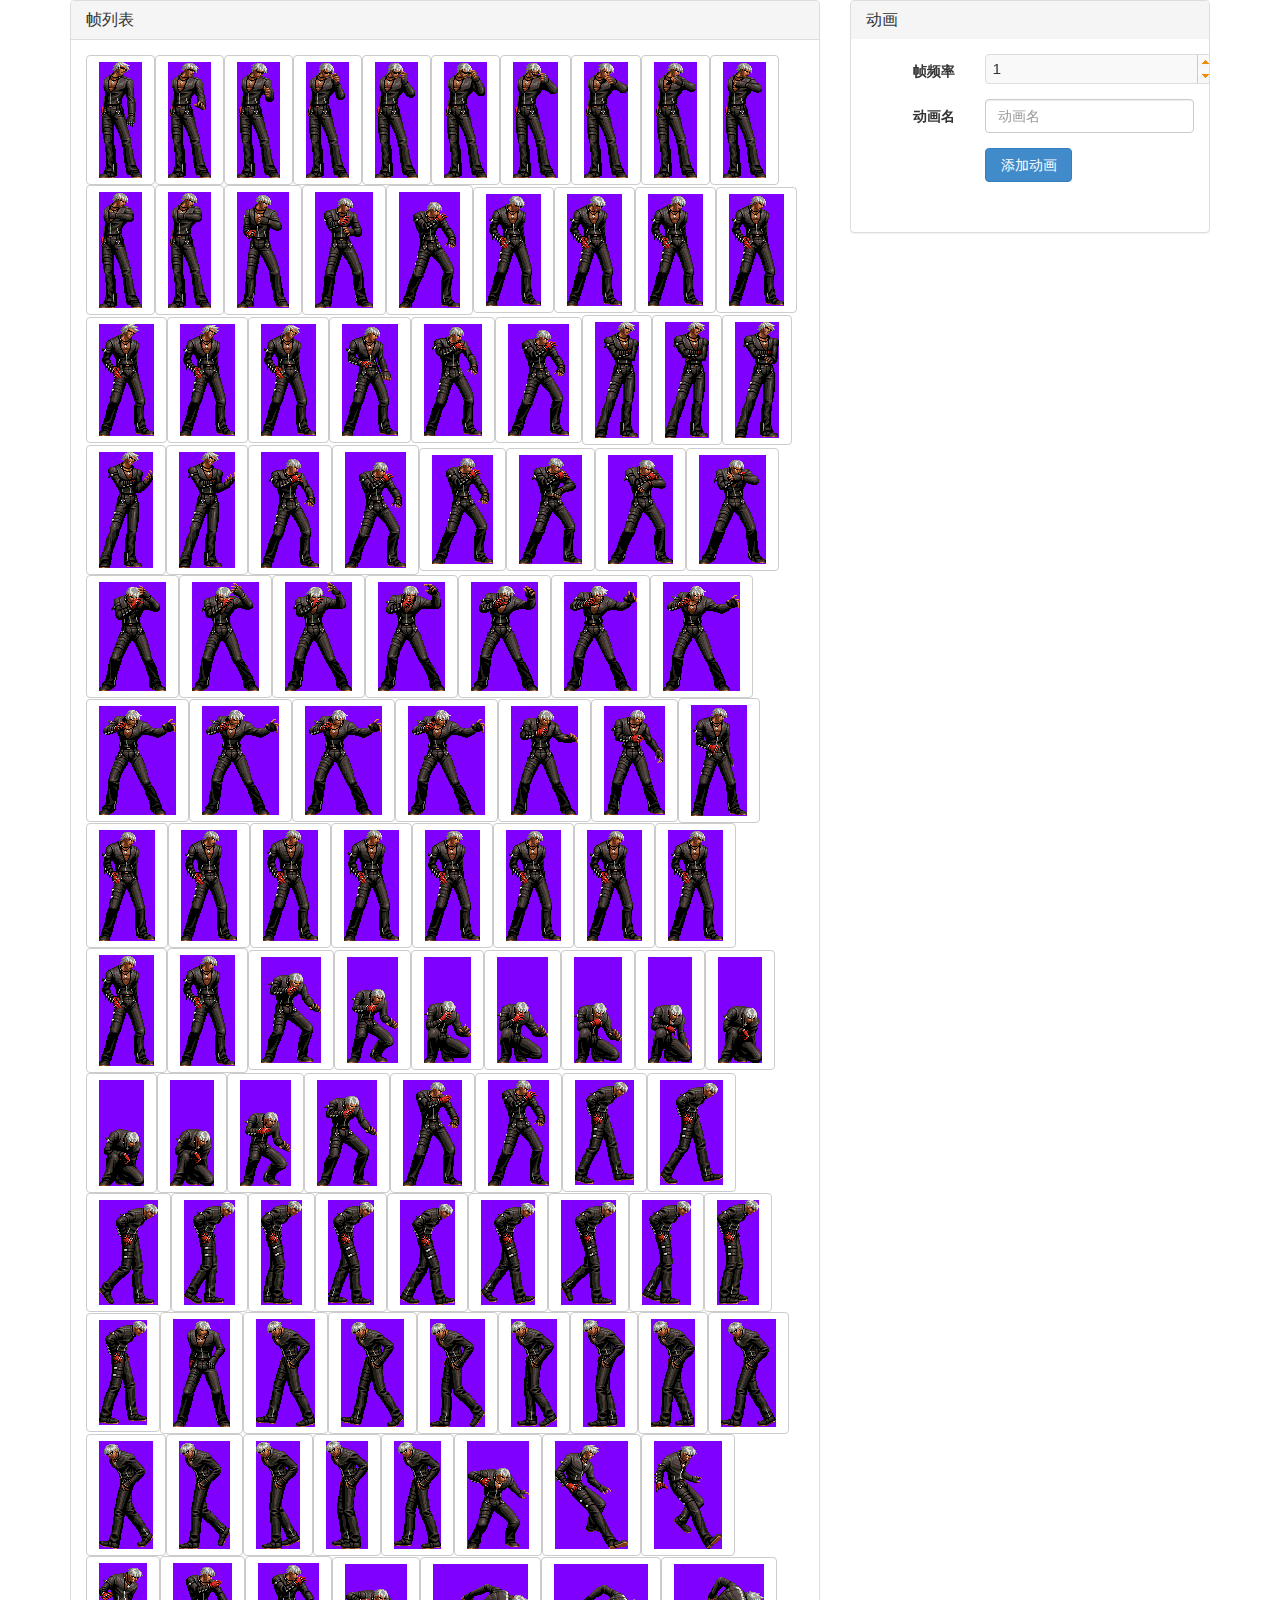
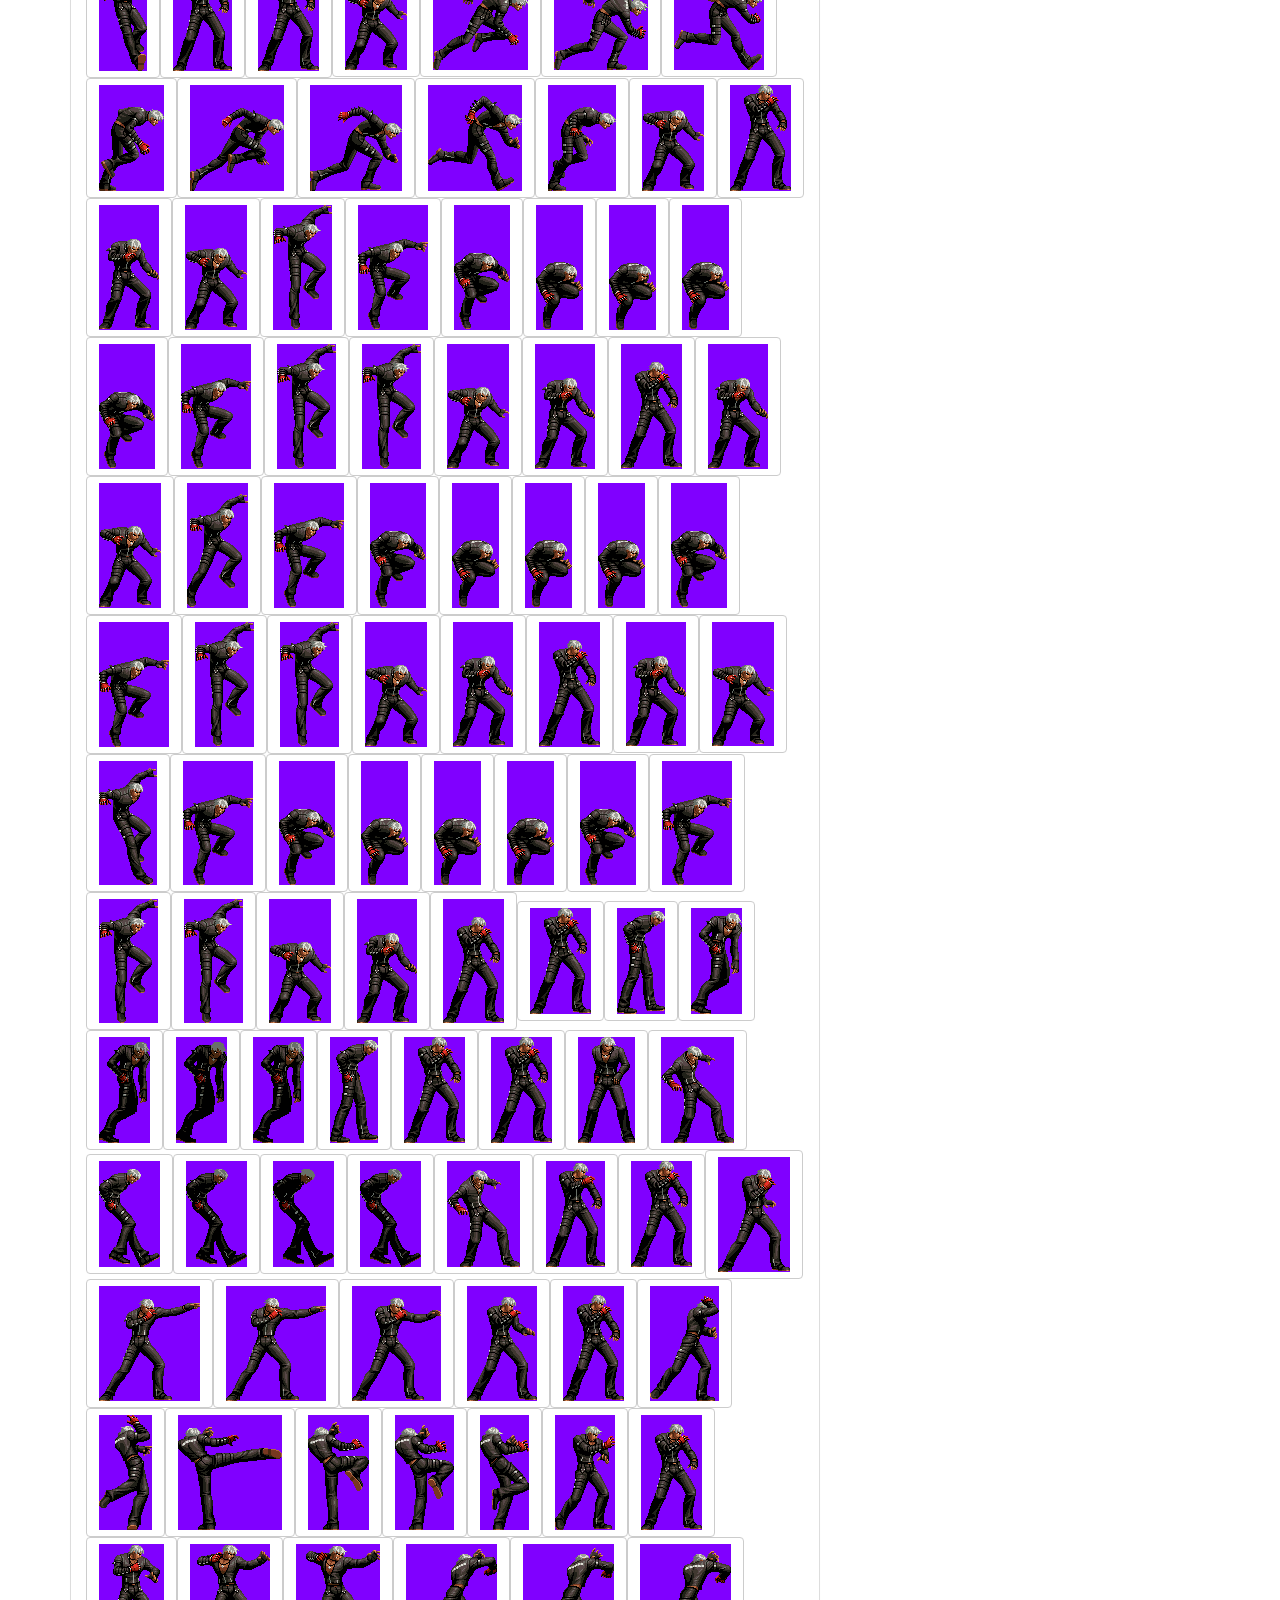
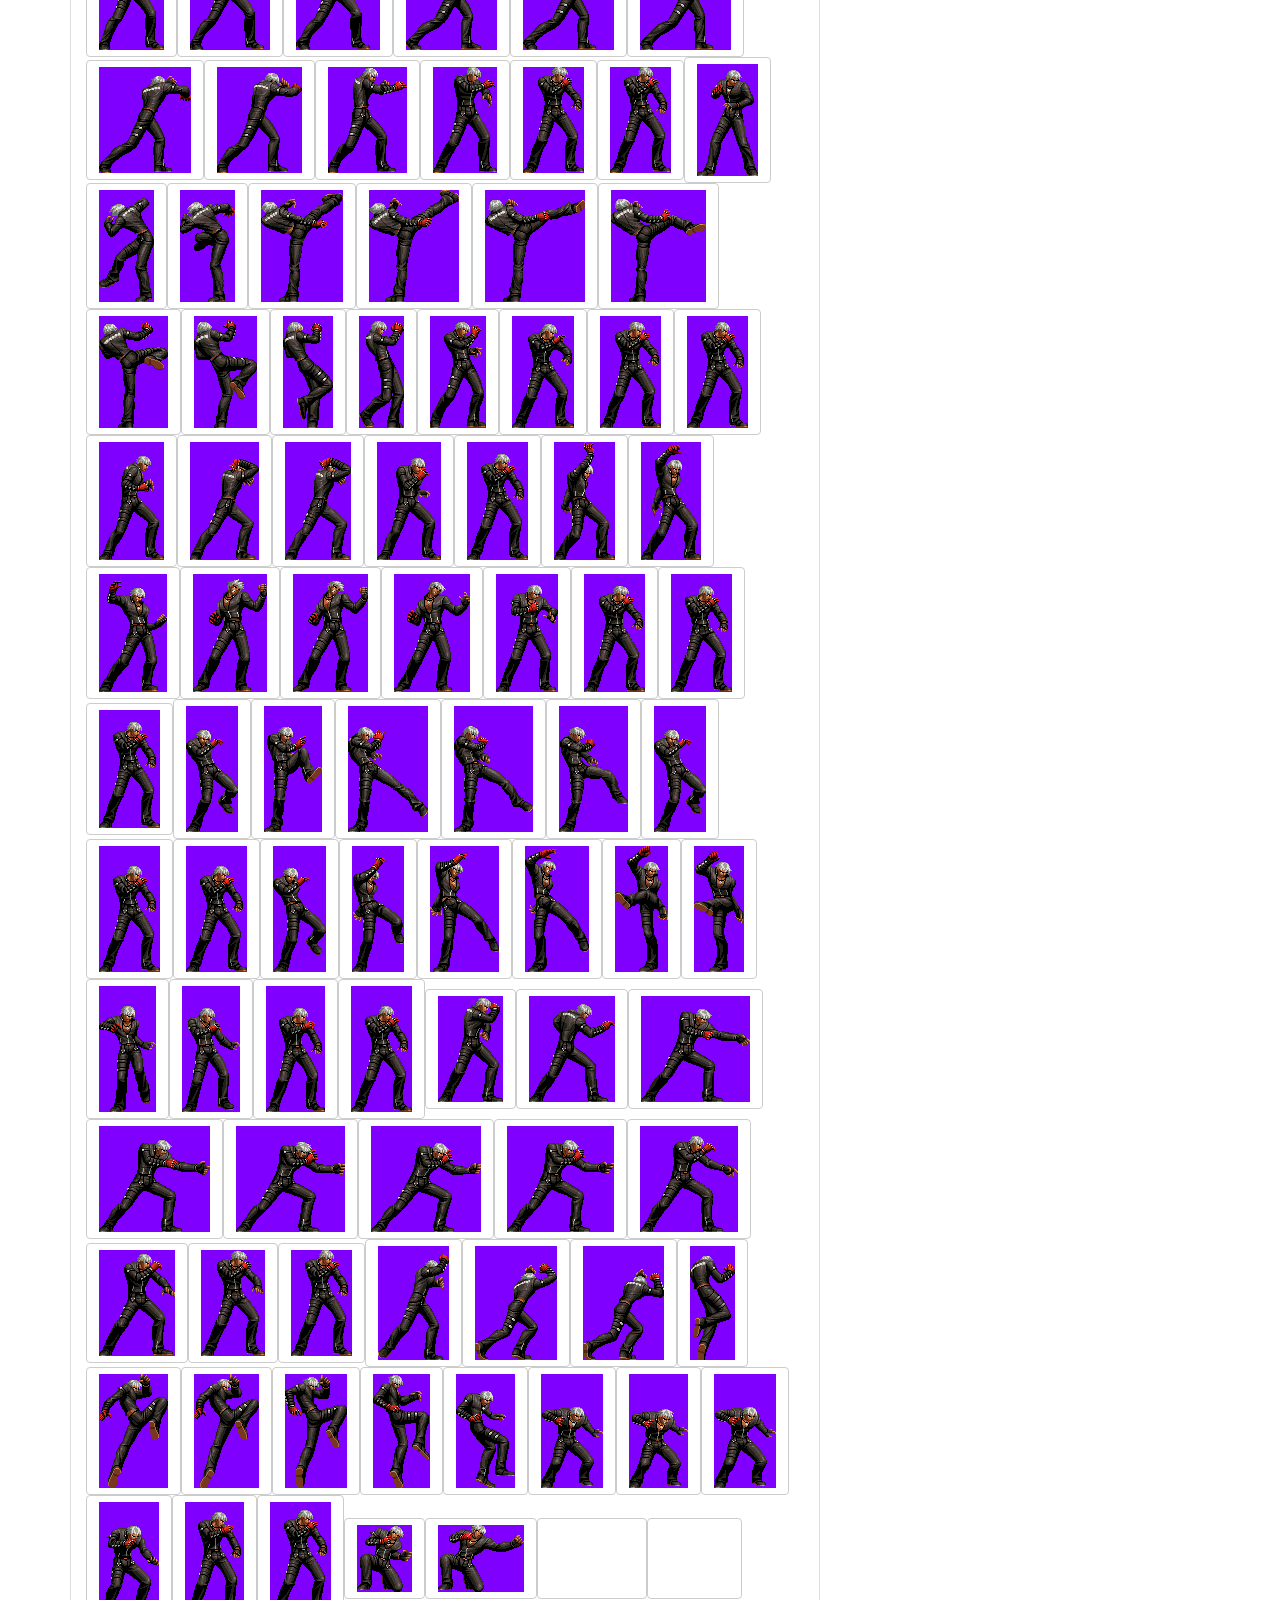
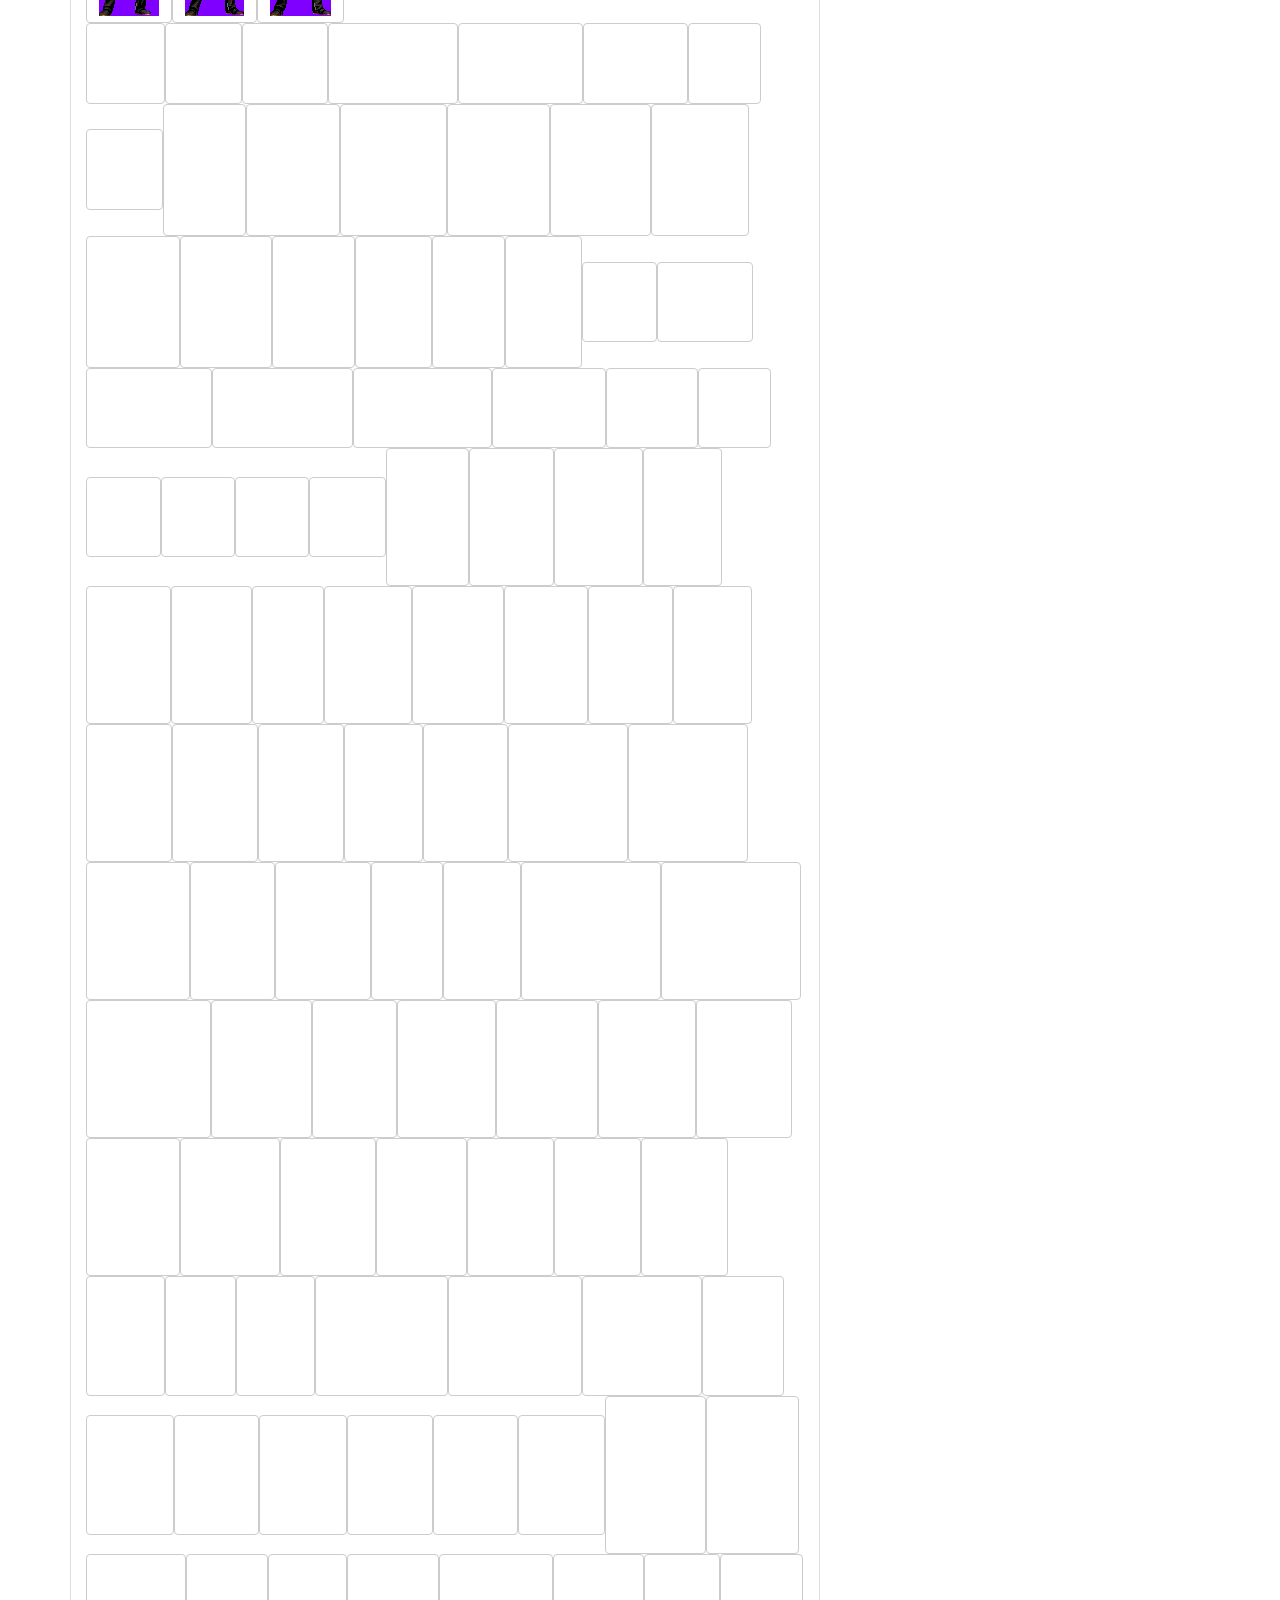
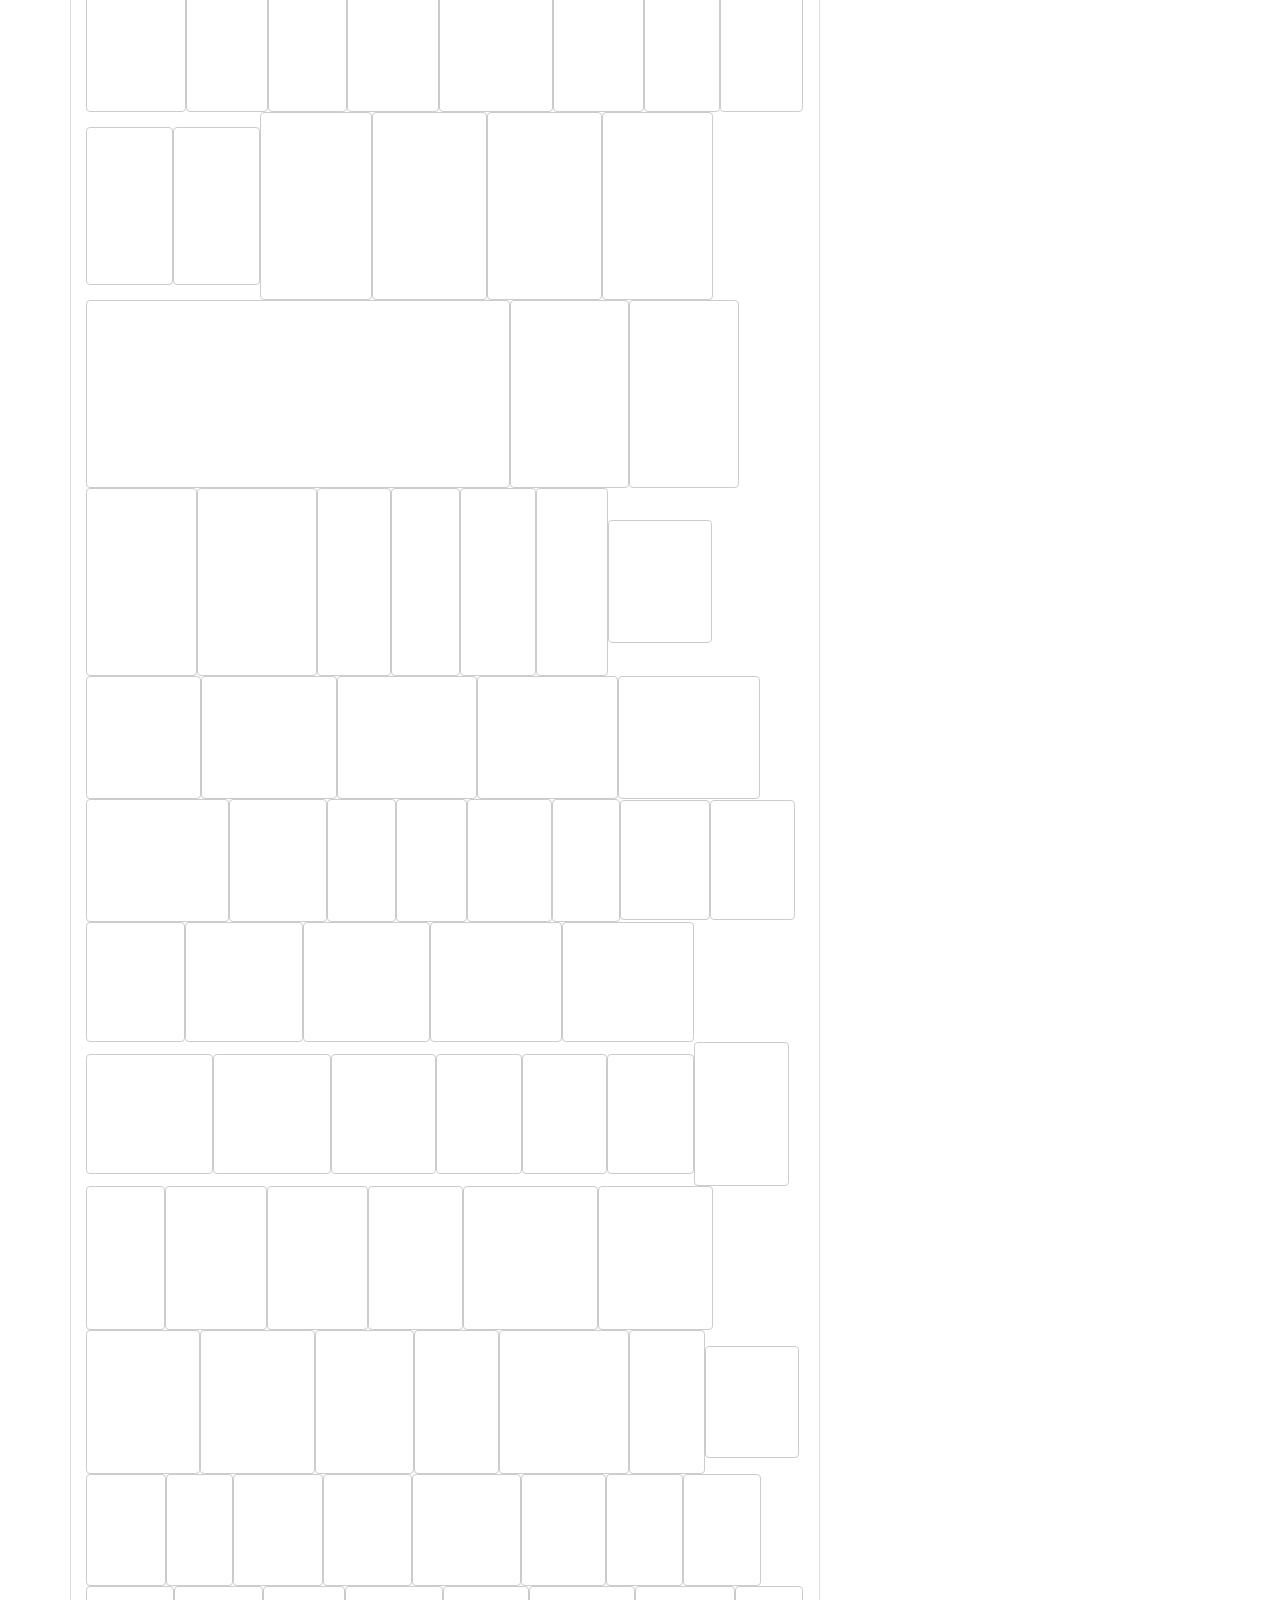
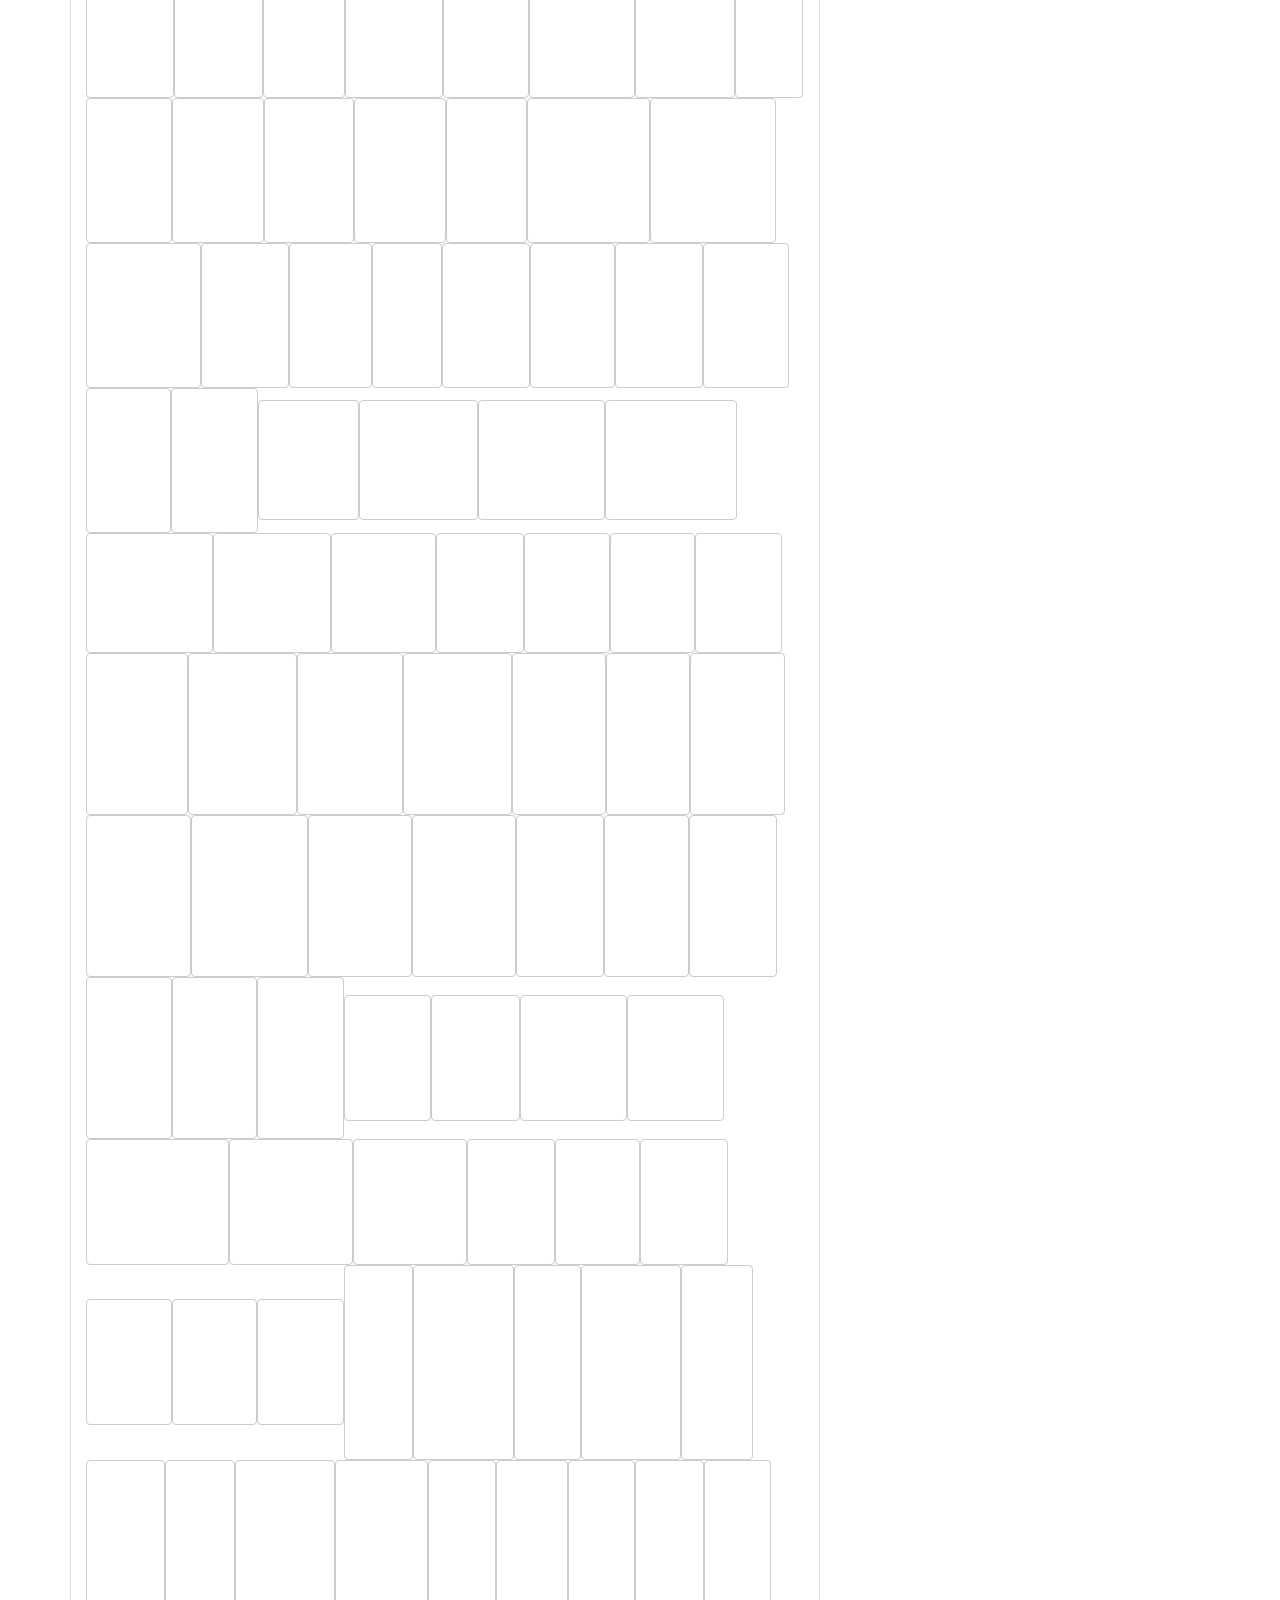
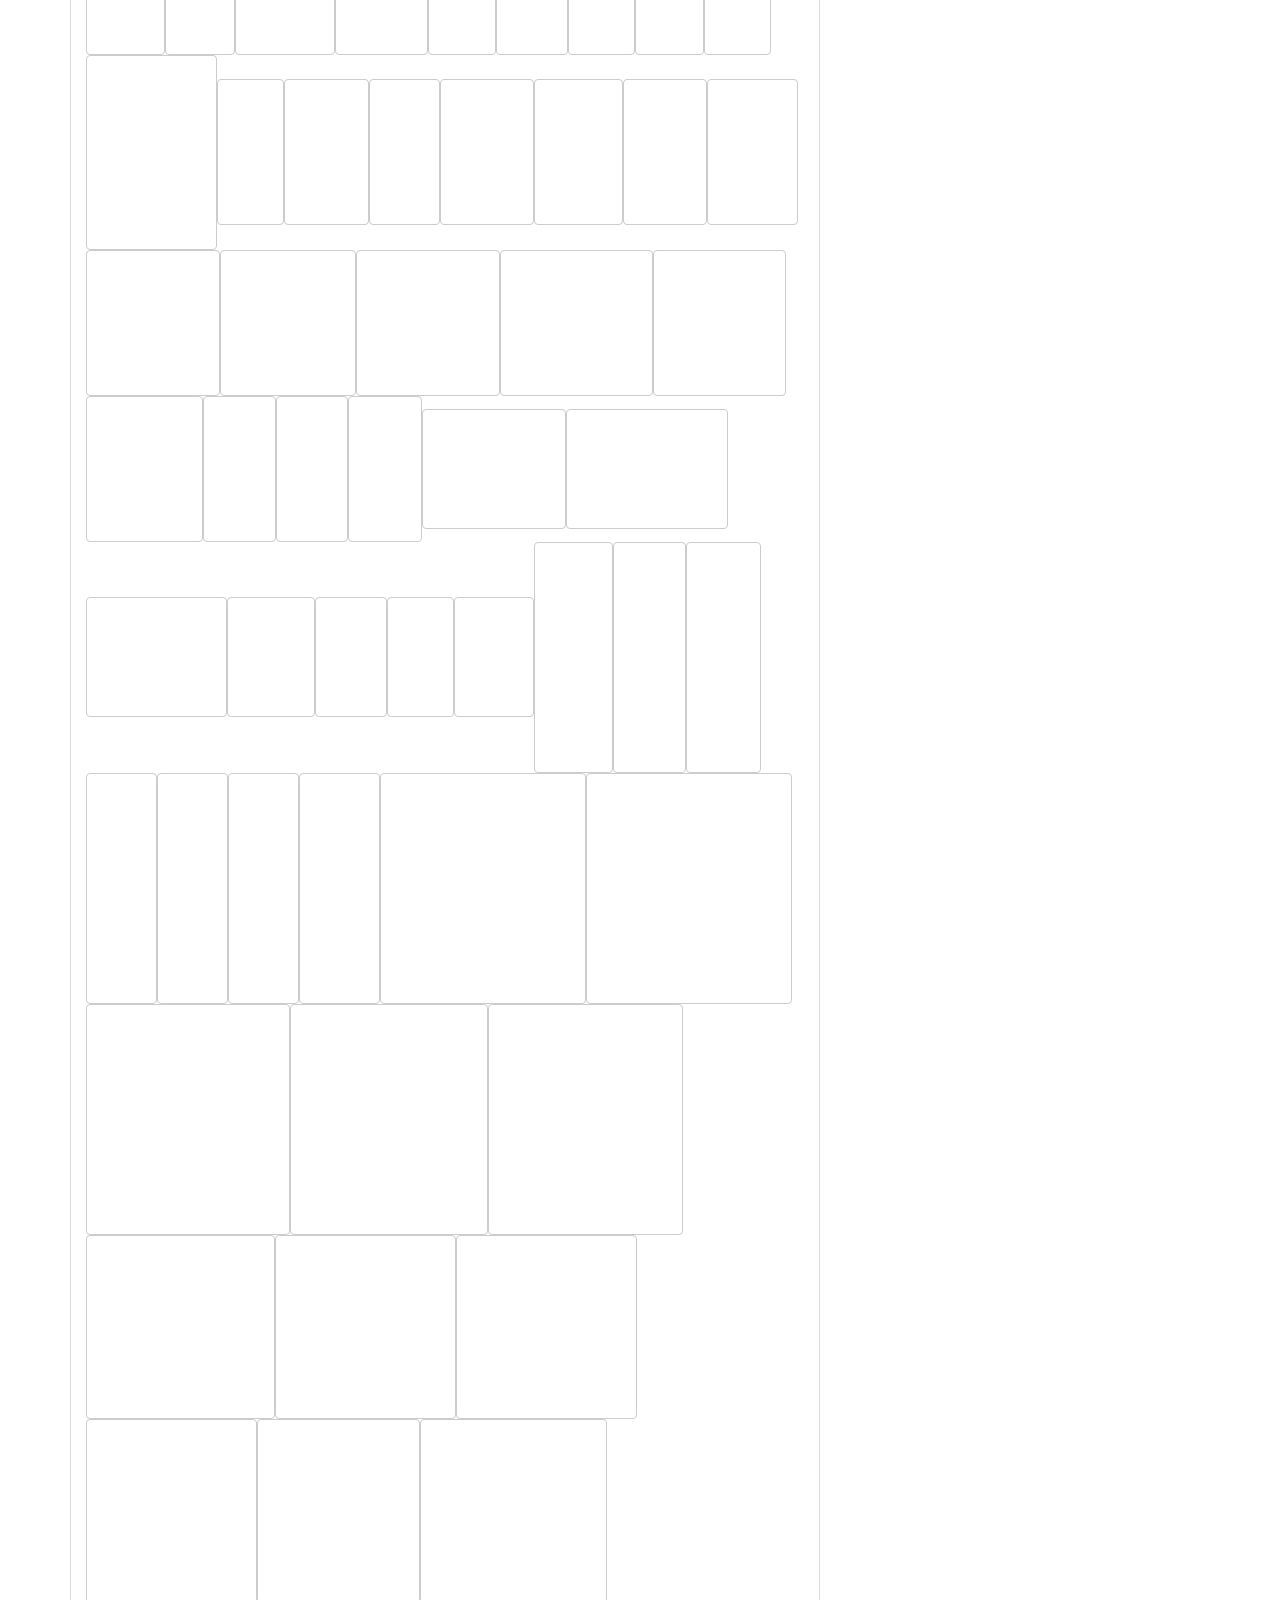
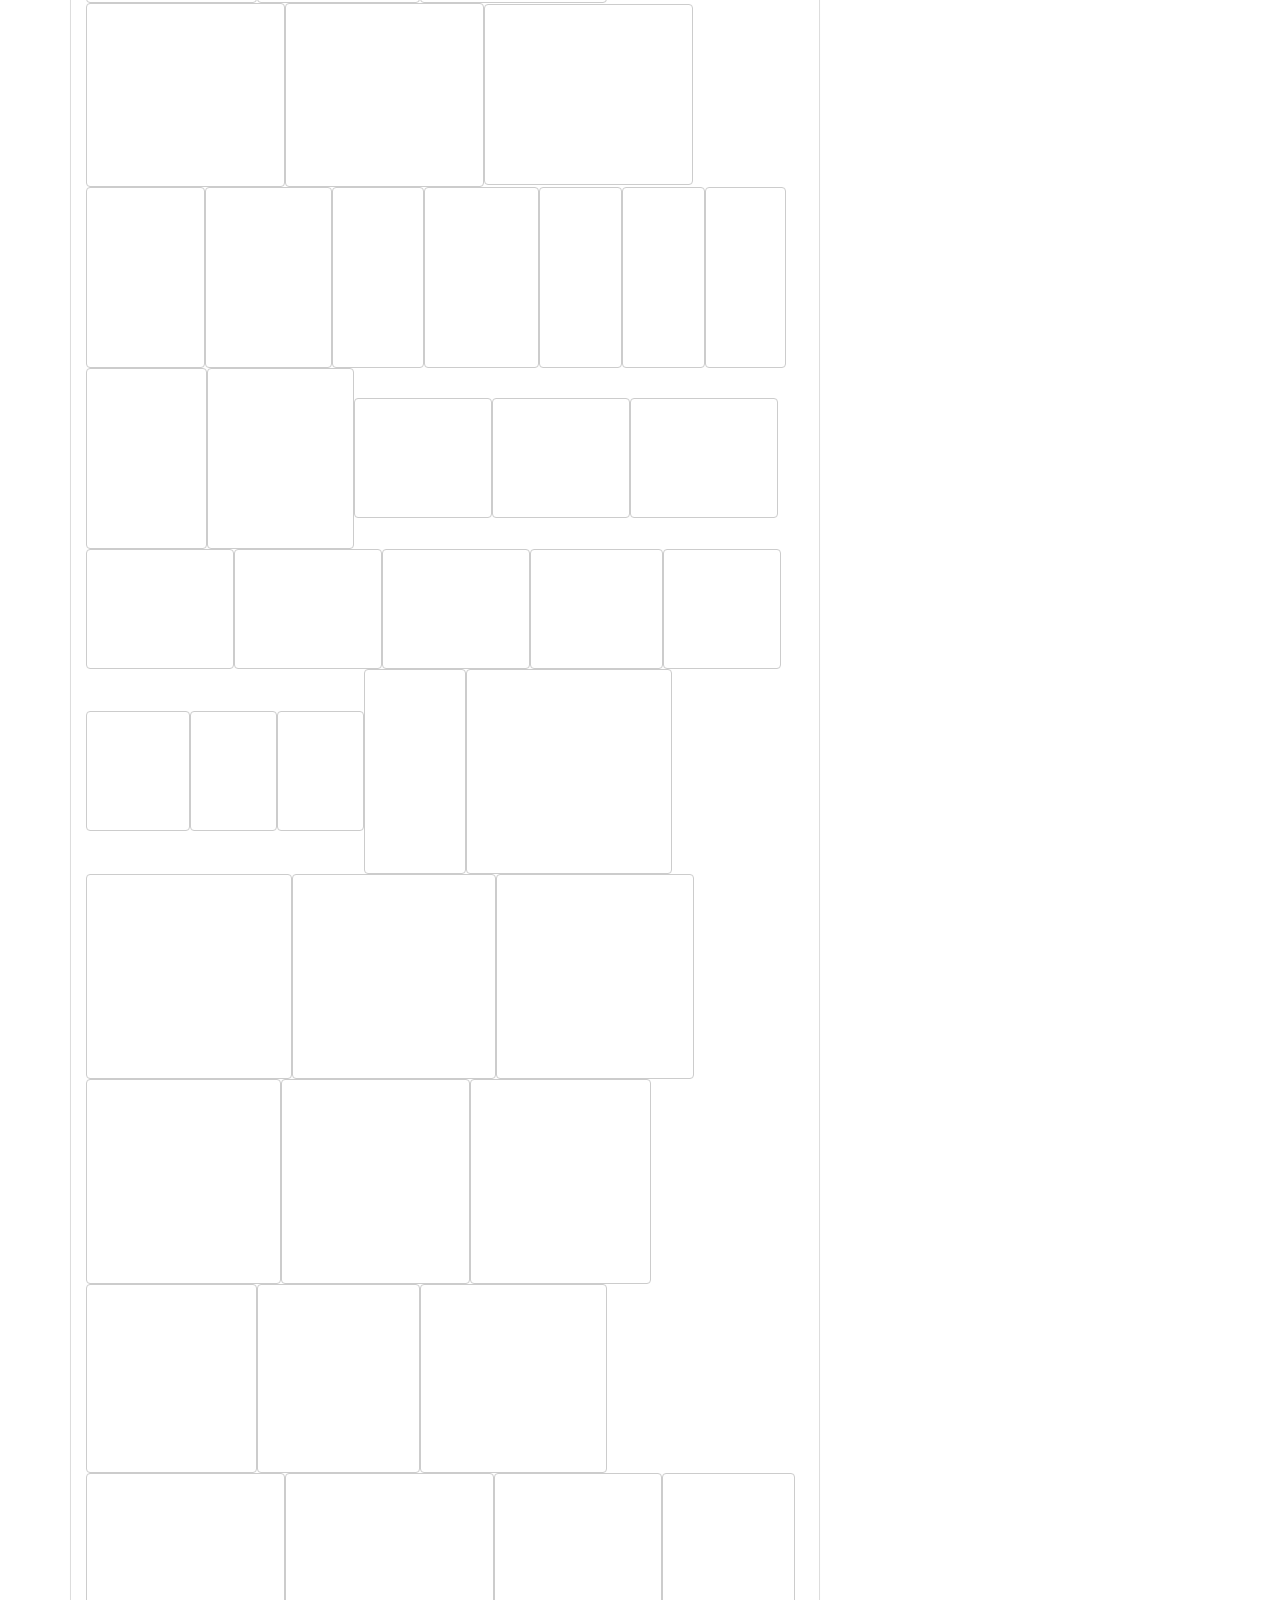
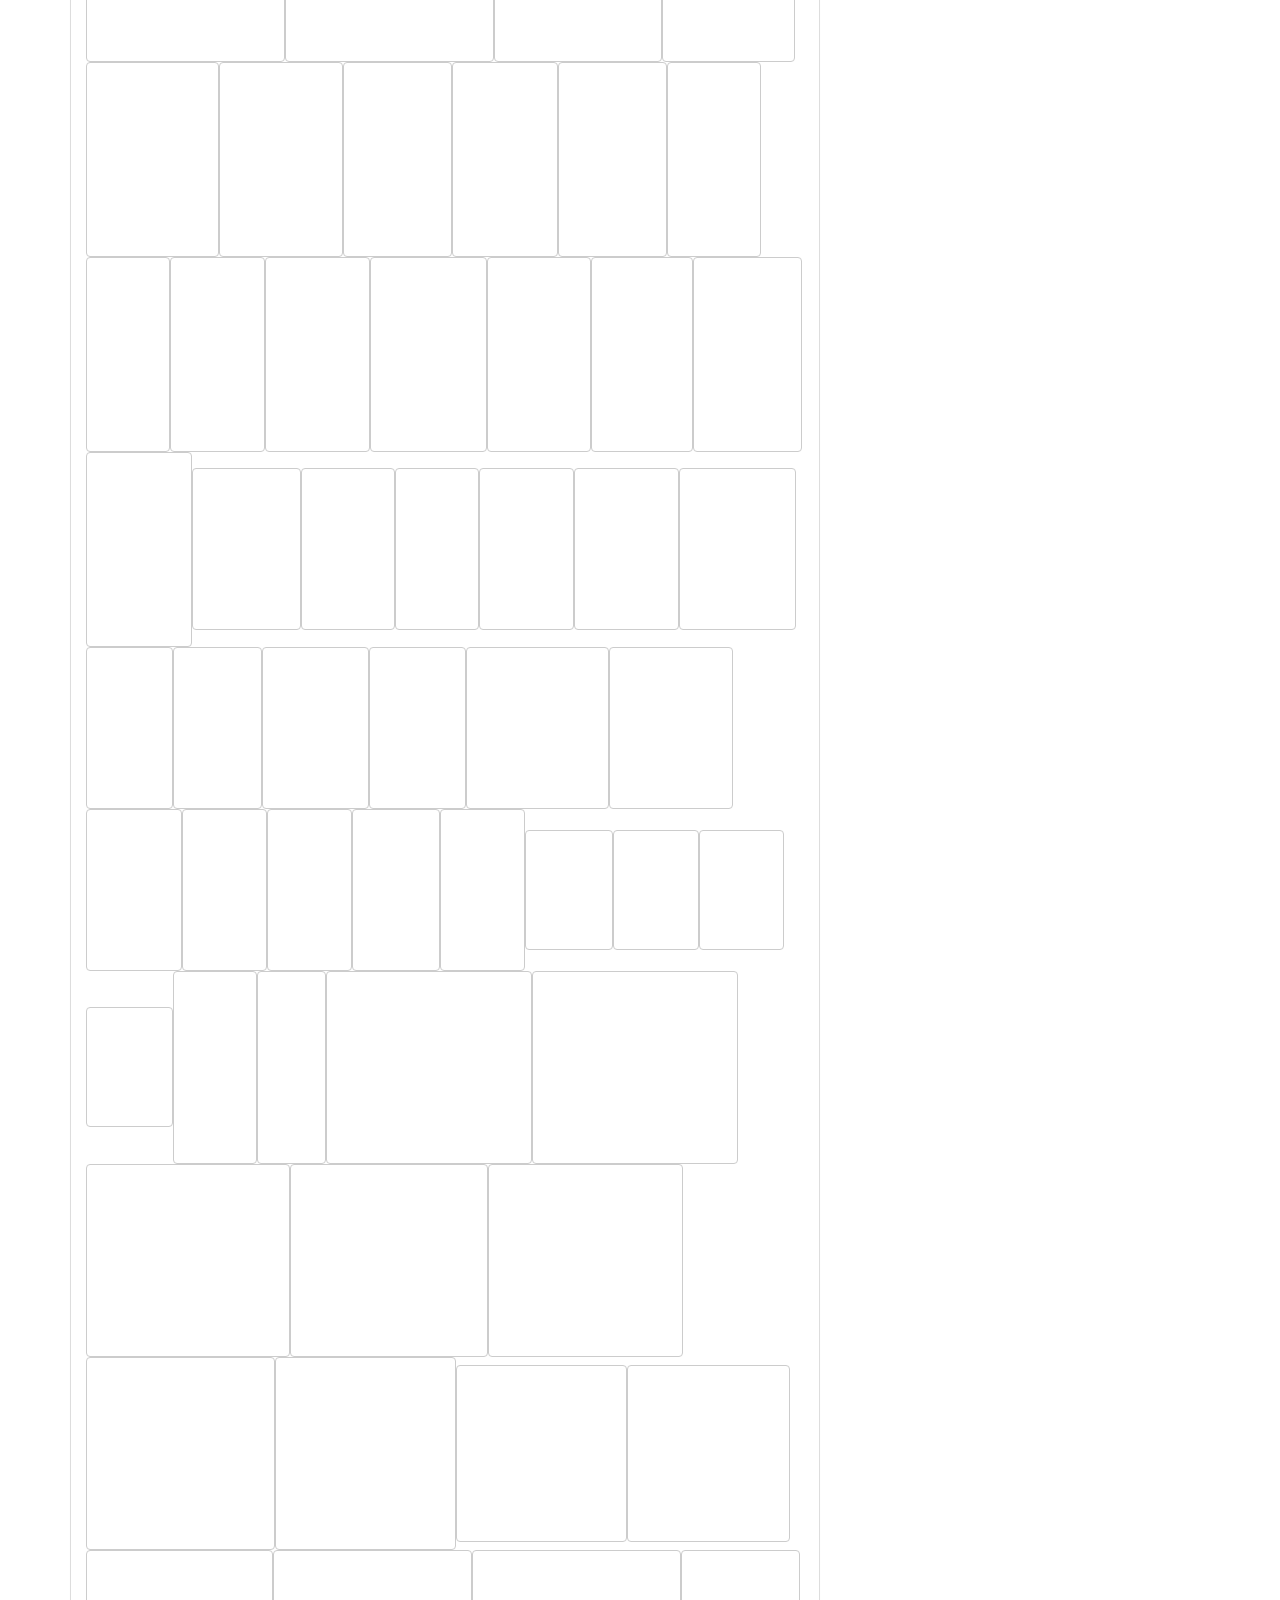
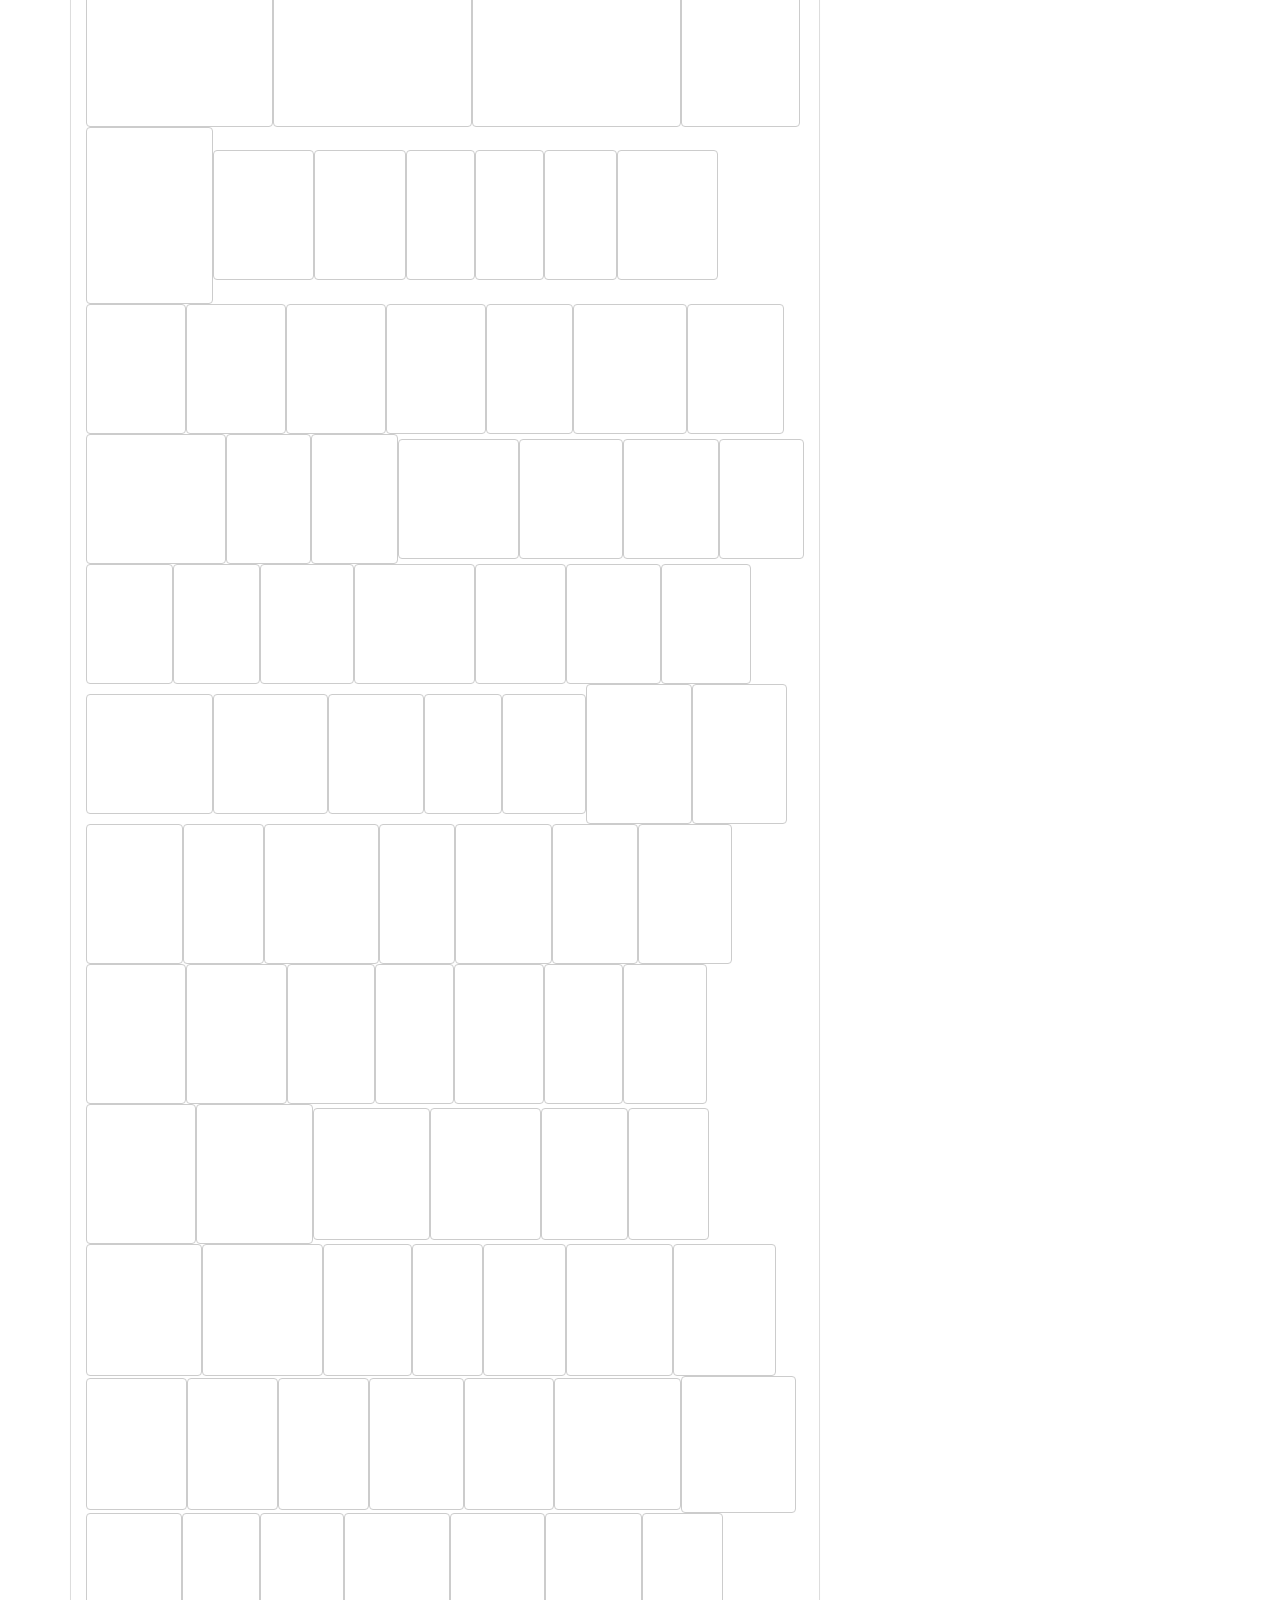
<file: fighter/editor.html>
<!DOCTYPE HTML>
<html>
<head>
<meta charset="utf-8">
<link rel="stylesheet" href="jquery-ui/css/jqueryui/jquery-ui-1.10.3.custom.min.css">
<link rel="stylesheet" href="bootstrap/css/bootstrap.css">
<script type="text/javascript" src="js/createjs/events/Event.js"></script>
<script type="text/javascript" src="js/createjs/events/EventDispatcher.js"></script>
<script type="text/javascript" src="js/createjs/utils/IndexOf.js"></script>
<script type="text/javascript" src="js/createjs/utils/Proxy.js"></script>
<script type="text/javascript" src="js/createjs/easeljs/utils/UID.js"></script>
<script type="text/javascript" src="js/createjs/easeljs/utils/Ticker.js"></script>
<script type="text/javascript" src="js/createjs/easeljs/geom/Matrix2D.js"></script>
<script type="text/javascript" src="js/createjs/easeljs/geom/Point.js"></script>
<script type="text/javascript" src="js/createjs/easeljs/geom/Rectangle.js"></script>
<script type="text/javascript" src="js/createjs/easeljs/display/Shadow.js"></script>
<script type="text/javascript" src="js/createjs/easeljs/display/SpriteSheet.js"></script>
<script type="text/javascript" src="js/createjs/easeljs/display/Graphics.js"></script>
<script type="text/javascript" src="js/createjs/easeljs/display/DisplayObject.js"></script>
<script type="text/javascript" src="js/createjs/easeljs/display/Container.js"></script>
<script type="text/javascript" src="js/createjs/easeljs/display/Stage.js"></script>
<script type="text/javascript" src="js/createjs/easeljs/display/Bitmap.js"></script>
<script type="text/javascript" src="js/createjs/easeljs/display/Sprite.js"></script>
<script type="text/javascript" src="js/createjs/easeljs/display/BitmapAnimation.js"></script>
<script type="text/javascript" src="js/createjs/easeljs/display/BitmapText.js"></script>
<script type="text/javascript" src="js/createjs/easeljs/display/Shape.js"></script>
<script type="text/javascript" src="js/createjs/easeljs/display/Text.js"></script>
<script type="text/javascript" src="js/createjs/easeljs/display/DOMElement.js"></script>
<script type="text/javascript" src="js/createjs/easeljs/events/MouseEvent.js"></script>
<script type="text/javascript" src="js/createjs/easeljs/filters/Filter.js"></script>
<script src="js/seajs/sea-debug.js"></script>
<script type="text/javascript">
    var timestamp = 1 || new Date().getTime();
    seajs.config({
        debug: true,
        map: [
            function(url) {
                url += '?t=';
                url += timestamp;
                return url;
            }
        ]
    });
    seajs.on('error', function(data) {
        console.log(data);
    });
    seajs.use('./js/editor', function(editor) {
        editor.init();
    });
</script>
<title>动画编辑器</title>
</head>
<body>
    <div class="container">
        <div class="row">
              <div class="col-md-8">
                <div class="panel panel-default">
                    <div class="panel-heading">
                        <h3 class="panel-title">帧列表</h3>
                    </div>
                    <div class="panel-body">
                        <div id="canvas_wrap">
                        </div>
                    </div>
                </div>
            </div>
            <div class="col-md-4">   
            <div class="panel-group" id="accordion" style="position: fixed;width: 360px;">
                <div class="panel panel-default">
                    <div class="panel-heading">
                        <h3 class="panel-title">动画</h3>
                    </div>
                    <div class="panel-body">
                        <div class="row">
                          <div class="col-xs-12">
                            <form class="form-horizontal" role="form">
                              <div class="form-group">
                                <label for="global_speed" class="col-sm-4 control-label">帧频率</label>
                                <div class="col-sm-8">
                                  <input type="text" id="global_speed" name="global_speed">
                                </div>
                              </div>
                              <div class="form-group">
                                <label for="anim_name" class="col-sm-4 control-label">动画名</label>
                                <div class="col-sm-8">
                                  <input type="text" class="form-control" id="anim_name" placeholder="动画名">
                                </div>
                              </div>
                              <div class="form-group">
                                <label for="add_anim" class="col-sm-4 control-label"></label>
                                <div class="col-sm-8">
                                  <a class="btn btn-default btn-primary col-xs-5" id="add_anim">添加动画</a>
                                </div>
                              </div>
                            </form>
                          </div>
                        </div>
                        <br>
                        <div class="panel-group" id="anim_accordion">
                          <script type="text/x-template" id="anim_template">
                          <div class="panel panel-default">
                          <div class="panel-heading">
                            <h4 class="panel-title">
                            <a data-toggle="collapse" data-toggle="collapse" data-parent="#${parent}" href="#${id}">${title}</a>
                            <input type="hidden" name="name" value="${title}">
                            </h4>
                            </div>
                            <div id="${id}" class="panel-collapse collapse">

                                <div class="panel-body">

                                  <form class="form-horizontal" role="form">
                                    <div class="form-group">
                                      <label for="${id}_next" class="col-sm-4 control-label">下一个：</label>
                                      <div class="col-sm-8">
                                      <select class="form-control" name="next">
                                      </select>
                                      </div>
                                    </div>
                                    <div class="form-group">
                                      <label for="${id}_speed" class="col-sm-4 control-label">速度:</label>
                                      <div class="col-sm-8">
                                        <input type="text" id="${id}_speed" name="speed" data-anim="${title}">
                                      </div>
                                    </div>
                                  </form>

                                  <div class="panel-body preview-wrap">
                                    <canvas width="200" height="200"></canvas>
                                  </div>

                                </div>
                            </div>
                           </div>
                          </script>
                        </div>
                    </div>
                </div>


                </div>
            </div>
        </div>
    </div>
</body>
</html>
</file>
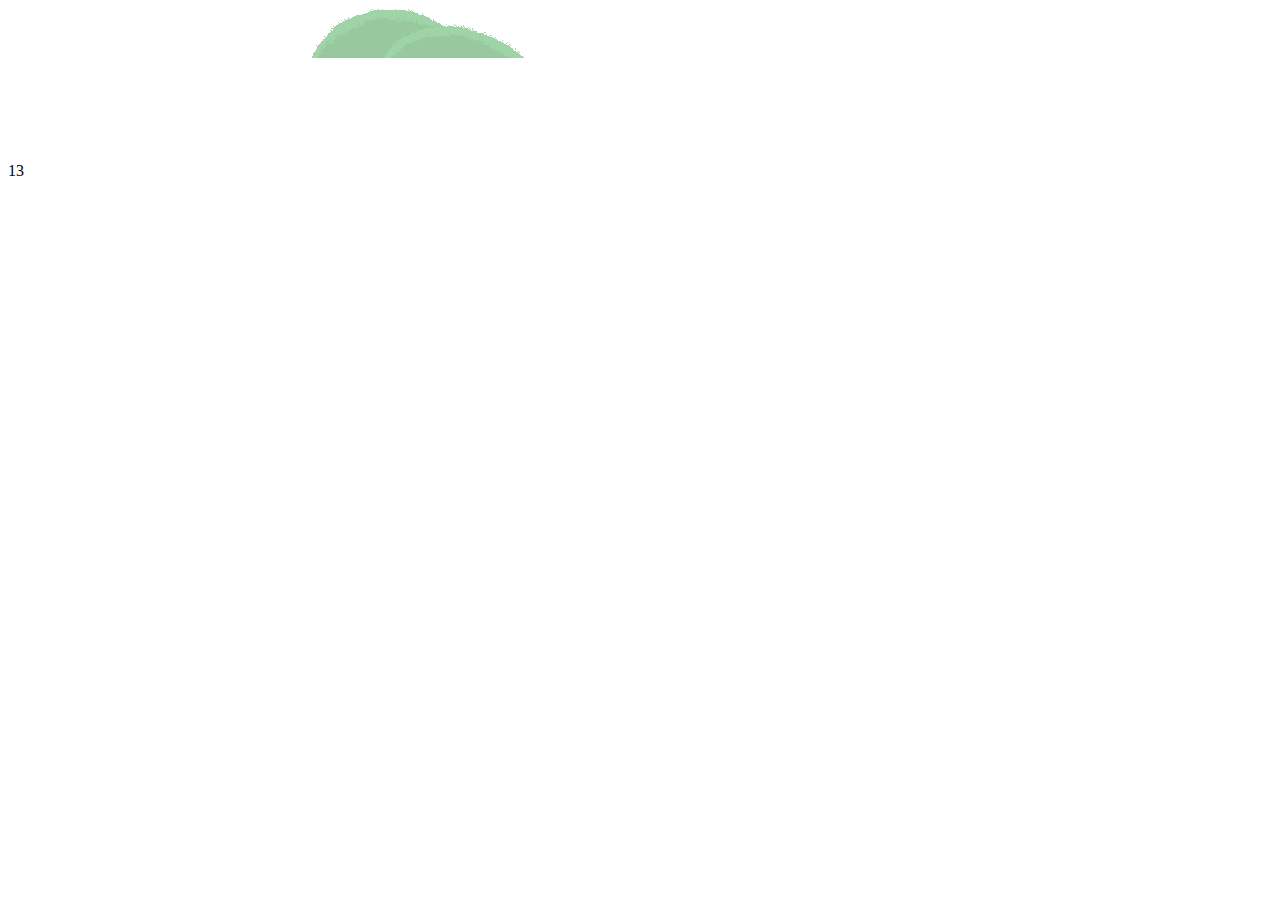
<file: fighter/test.html>
<!DOCTYPE html>
<html>
<head>
    <meta http-equiv="Content-Type" content="text/html; charset=UTF-8" />
    <title>Canvas Test</title>
    <script src="js/seajs/sea-debug.js"></script>
    <script type="text/javascript">
    var timestamp = 1 || new Date().getTime();
    seajs.config({
        debug: true,
        map: [
            function(url) {
                url += '?t=';
                url += timestamp;
                return url;
            }
        ]
    });
    seajs.on('error', function(data) {
        console.log(data);
    });
    seajs.use('./js/test', function() {});
</script>
</head>
<body>
    <video></video>
    <canvas id="bg"  ></canvas>
    <canvas id="main"></canvas>
    <div id="console"></div>
</body>
</html>
</file>
